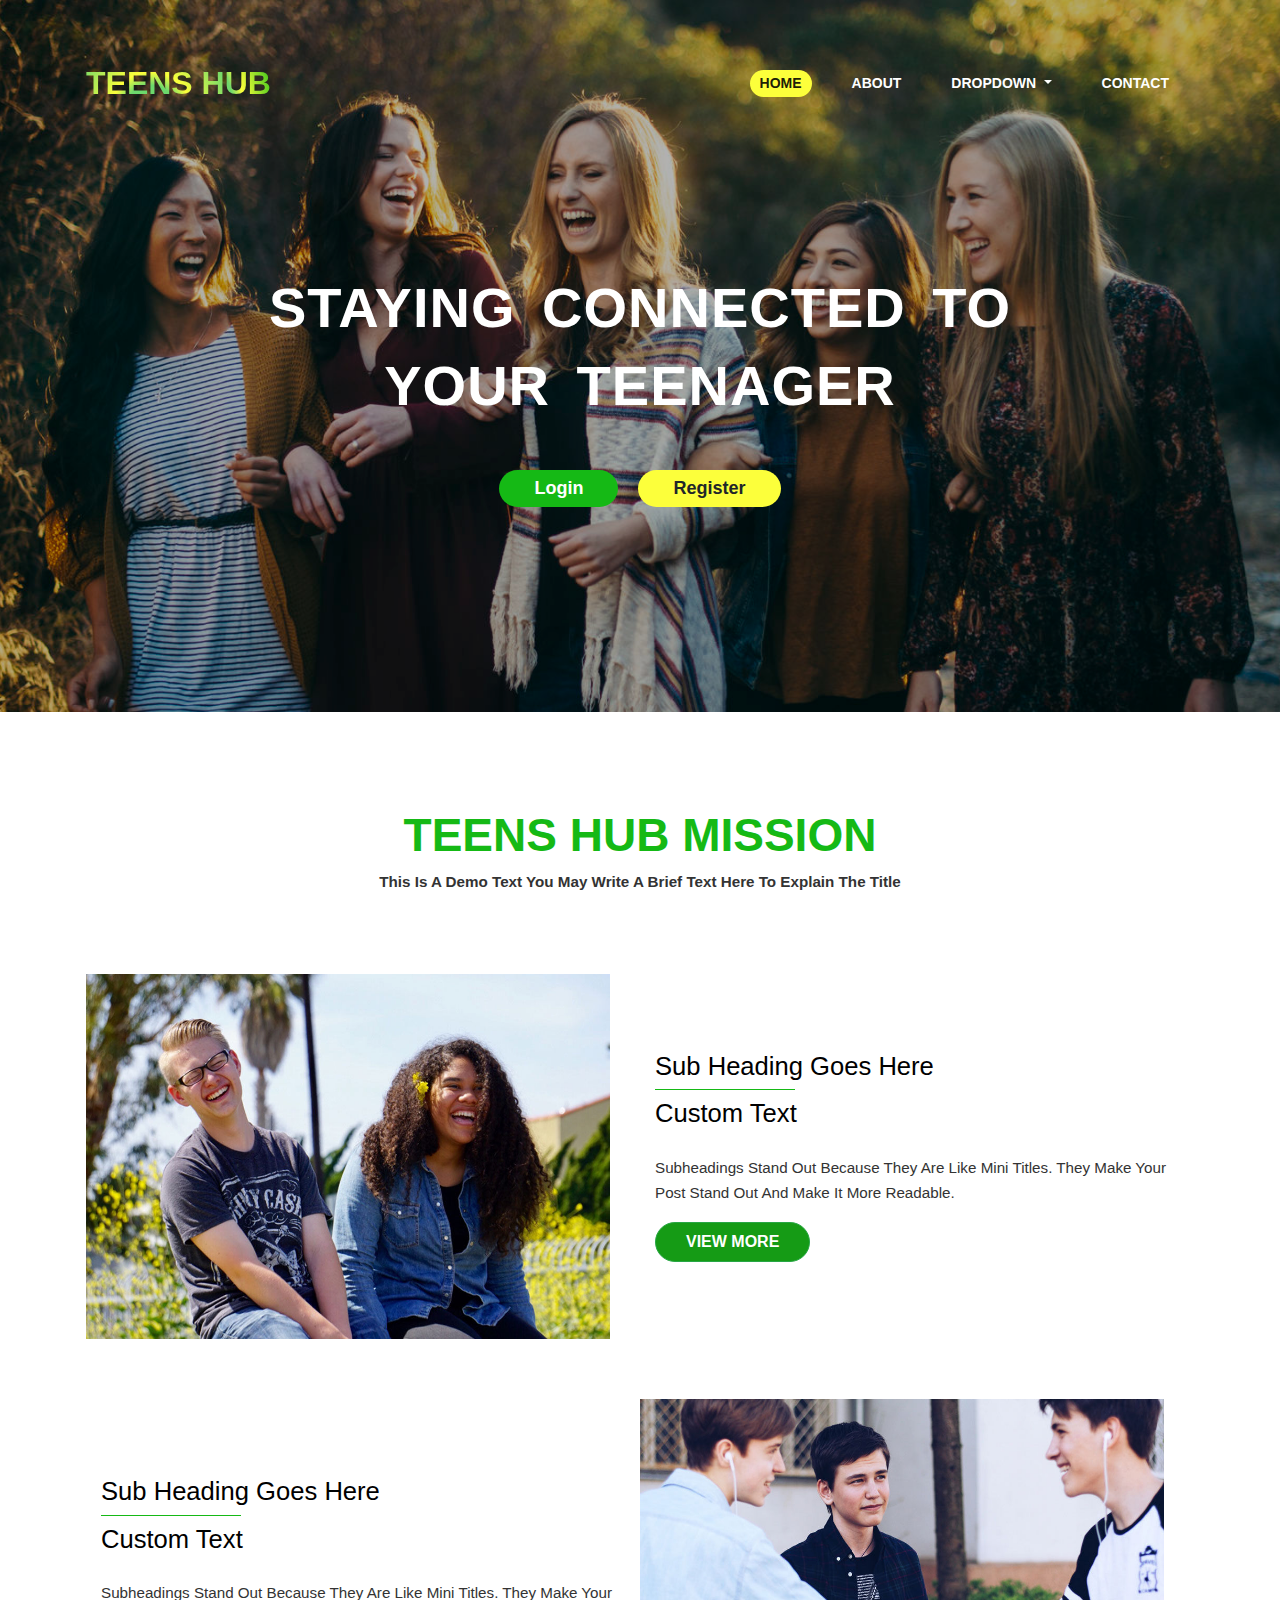
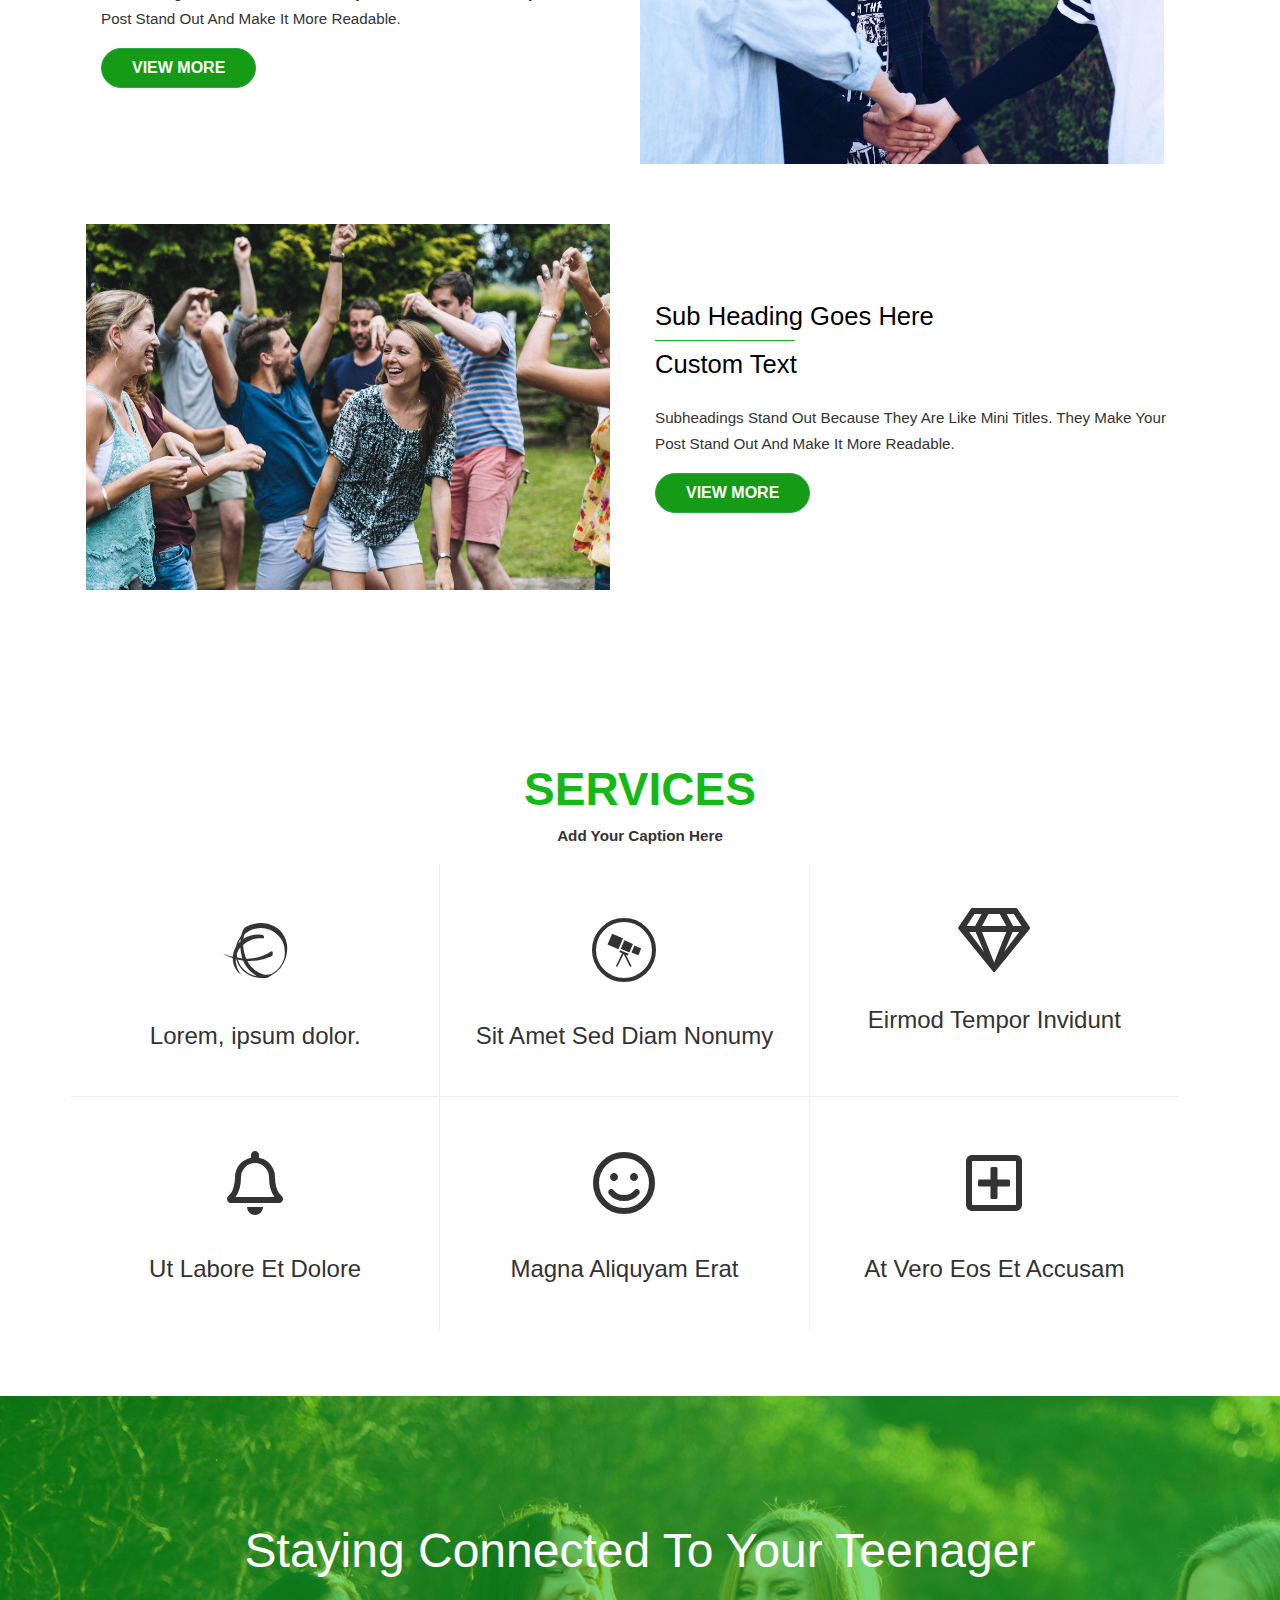
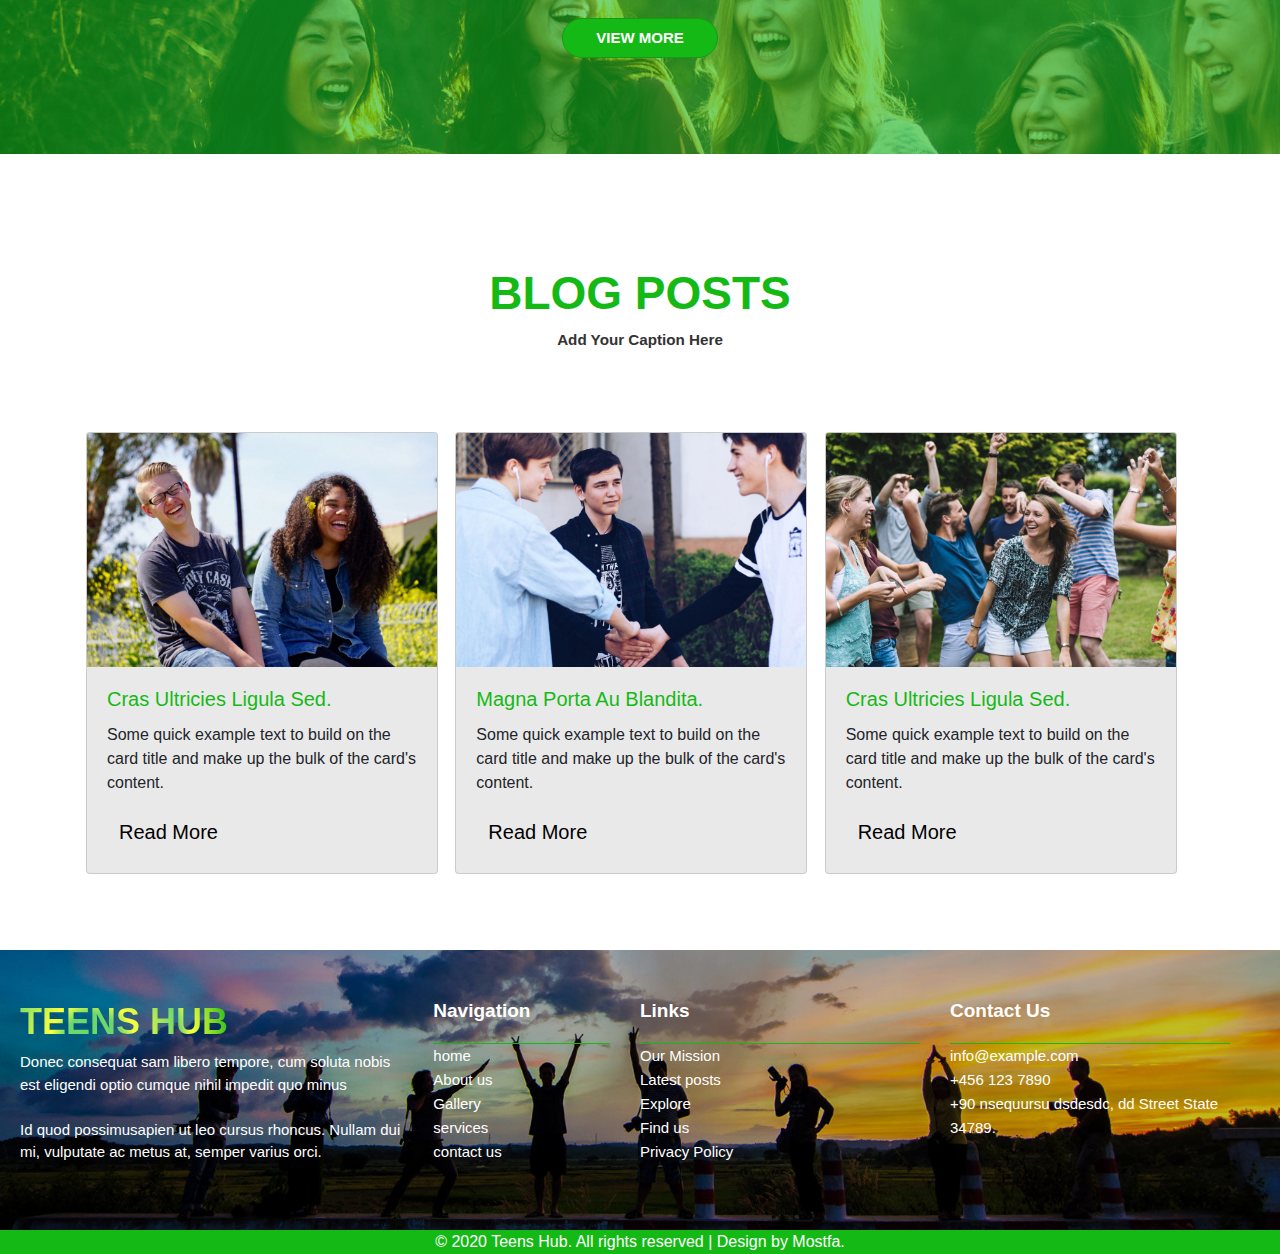
<file: index.html>
<!DOCTYPE html>
<html lang="en">

<head>
  <meta charset="utf-8" />
  <meta name="viewport" content="width=device-width, initial-scale=1, shrink-to-fit=no" />
  <link rel="stylesheet" href="css/all.css" />
  <link rel="stylesheet" href="css/all.min.css" />
  <link rel="stylesheet" href="css/bootstrap.min.css" />
  <link rel="stylesheet" href="css/style.css" />

  <title>Home</title>
</head>

<body>
  <header class="screen">
    <section class="banner d-flex flex-column justify-content-center align-items-center">
      <header>

       
        <nav class="navbar navbar-expand-lg navbar-light ">
          <div class="container">
              <a class="navbar-brand" href="index.html">
                  TEENS HUB
              </a>
              <button class="navbar-toggler" type="button" data-toggle="collapse"
                  data-target="#navbarSupportedContent" aria-controls="navbarSupportedContent"
                  aria-expanded="false" aria-label="Toggle navigation">
                  <span class="navbar-toggler-icon"></span>
              </button>

              <div class="collapse navbar-collapse" id="navbarSupportedContent">
                  <ul class="navbar-nav ml-auto">
                      <li class="nav-item  ">
                          <a class="nav-link active" href="index.html">Home <span class="sr-only">(current)</span></a>
                      </li>
                      <li class="nav-item ">
                          <a class="nav-link" href="About.html">ABOUT</a>
                      </li>
                      <li class="nav-item dropdown ">
                          <a class="nav-link dropdown-toggle" href="#" id="navbarDropdown" role="button"
                              data-toggle="dropdown" aria-haspopup="true" aria-expanded="false">
                              Dropdown
                          </a>
                          <div class="dropdown-menu" aria-labelledby="navbarDropdown">
                              <a class="dropdown-item" href="Gallery.html">Gallery</a>
                              <a class="dropdown-item" href="index.html">Team</a>
                              <div class="dropdown-divider"></div>
                              <a class="dropdown-item" href="#">Explore</a>
                          </div>
                      </li>
                      <li class="nav-item ">
                          <a class="nav-link " href="Contact.html" tabindex="-1">Contact</a>
                      </li>
                  </ul>

              </div>

          </div>
      </nav>
      </header>
      <main>
        <div class="sub_hero">
          <div class="wrapper">
            <div class="content">
              <h3 class="text-center ">
                STAYING CONNECTED TO YOUR TEENAGER
              </h3>
              <div class="btn d-flex justify-content-center">
                <button type="button" class="btn btn-success"
                  onclick="document.getElementById('id02').style.display='block'">Login</button>
                <div id="id01" class="modal">
                  <span onclick="document.getElementById('id01').style.display='none'" class="close"
                    title="Close Modal">X</span>
                  <form class="modal-content" action="/action_page.php">
                    <div class="container">
                      <h1>Register
                      </h1>
                      <hr>
                      <label for="name">
                        <p>Username</p>
                      </label>
                      <input type="text" placeholder="Enter Email" name="email" required>
                      <label for="email">
                        <p>Email</p>
                      </label>
                      <input type="text" placeholder="Enter Email" name="email" required>

                      <label for="psw">
                        <p>Password</p>
                      </label>
                      <input type="password" placeholder="Enter Password" name="psw" required>

                      <label for="psw-repeat">
                        <p>Confirm Password</p>
                      </label>
                      <input type="password" placeholder="Repeat Password" name="psw-repeat" required>

                      <label>
                        <input type="checkbox" checked="checked" name="remember" style="margin-bottom:15px">
                        I Accept to the Terms & Conditions
                      </label>

                      <div class="clearfix">
                        <button type="submit" class="signup">Login</button>


                      </div>
                    </div>
                  </form>
                </div>
                <div id="id02" class="modal">
                  <span onclick="document.getElementById('id02').style.display='none'" class="close"
                    title="Close Modal">X</span>
                  <form class="modal-content" action="/action_page.php">
                    <div class="container">
                      <h1>Login
                      </h1>
                      <hr>
                      <label for="name">
                        <p>Username</p>
                      </label>
                      <input type="text" placeholder="Enter Email" name="email" required>

                      <label for="psw">
                        <p>Password</p>
                      </label>
                      <input type="password" placeholder=" Password" name="psw-repeat" required>
                      <label>
                        <input type="checkbox" checked="checked" name="remember" style="margin-bottom:15px">
                        Remember me ? </label>


                      <div class="clearfix">
                        <button type="submit" class="signup">Login</button>


                      </div>
                    </div>
                  </form>
                </div>
                <button type="button" class="btn btn-warning"
                  onclick="document.getElementById('id01').style.display='block'">Register</button>
              </div>
            </div>

          </div>
        </div>
    </section>
  </header>
  <!-- end section 1  -->
  <section class="part2">
    <div class="container">
      <div class="text_part2 text-center">
        <h5>
          <span>
            TEENS HUB MISSION

          </span>
        </h5>
        <p>
          This Is A Demo Text You May Write A Brief Text Here To Explain The Title

        </p>
      </div>
      <div class="content-part2">
        <div class="row">
          <div class="col-6">
            <img src="imges/g1.jpg" alt="" class="h-100 w-100">

          </div>
          <div class="col-6 text-g1">
            <h5> Sub Heading Goes Here
              <span class="line"></span>

              Custom Text


            </h5>

            <p>Subheadings stand out because they are like mini titles. They make your post stand out and make it more
              readable.

            </p>
            <button type="button" class="btn btn-success">view more</button>

          </div>
        </div>
      </div>
      <div class="space"></div>
      <div class="content-part2">
        <div class="row">
          <div class="col-6 text-g1">
            <h5> Sub Heading Goes Here
              <span class="line"></span>

              Custom Text


            </h5>

            <p>Subheadings stand out because they are like mini titles. They make your post stand out and make it more
              readable.

            </p>
            <button type="button" class="btn btn-success">view more</button>

          </div>
          <div class="col-6">
            <img src="imges/g2.jpg" alt="" class="h-100 w-100">

          </div>
        </div>
      </div>
      <div class="space"></div>

      <div class="content-part2">
        <div class="row">
          <div class="col-6">
            <img src="imges/g3.jpg" alt="" class="h-100 w-100">

          </div>
          <div class="col-6 text-g1">
            <h5> Sub Heading Goes Here
              <span class="line"></span>

              Custom Text


            </h5>

            <p>Subheadings stand out because they are like mini titles. They make your post stand out and make it more
              readable.

            </p>
            <button type="button" class="btn btn-success">view more</button>

          </div>
        </div>
      </div>
      <div class="space"></div>

    </div>

  </section>
  <!-- end section 2  -->
  <section class="services">
    <div class="container">
      <div class="text-services text-center">
        <h5>
          <span>
            SERVICES

          </span>
        </h5>
        <p>
          Add Your Caption Here

        </p>
      </div>

      <div class="row">
        <div class="col-4 icons">
          <span class="fab fa-ravelry p-sm-4 p-2 "></span>

          <h4 class="my-3">
            Lorem, ipsum dolor.
          </h4>
        </div>
        <div class="col-4  icons">
          <span class="fab fa-wpexplorer p-sm-4 p-2 "></span>

          <h4 class="my-3">
            Sit Amet Sed Diam Nonumy

          </h4>
        </div>
        <div class="col-4  icons">
          <i class="far fa-gem"></i>

          <h4 class="my-3">
            Eirmod Tempor Invidunt

          </h4>
        </div>
        <div class="col-4  icons">
          <span class="far fa-bell p-sm-4 p-2 "></span>

          <h4 class="my-3">
            Ut Labore Et Dolore
          </h4>
        </div>
        <div class="col-4  icons">
          <i class="far fa-smile p-sm-4 p-2 "></i>

          <h4 class="my-3">
            Magna Aliquyam Erat

          </h4>
        </div>
        <div class="col-4  icons">
          <span class="far fa-plus-square  p-sm-4 p-2"></span>

          <h4 class="my-3">
            At Vero Eos Et Accusam

          </h4>
        </div>
      </div>
    </div>


  </section>
  <!-- end  -->
  <section class="contact">
    <div class="screen">
      <div class="slide-banner ">
        <div class="container text-center">
          <h2>

            Staying Connected To Your Teenager

          </h2>
          <button type="button" class="btn btn-success">view more</button>

        </div>
      </div>
    </div>

  </section>
  <!--contact -->
  <section class="blog mt-5 pt-5 ">
    <div class="container">
      <div class="text-blog text-center">
        <h5>
          <span>

            BLOG POSTS


          </span>
        </h5>
        <p>
          Add Your Caption Here
        </p>
      </div>
      <div class="row">
        <div class="col-md-4 col-sm-6">
          <div class="card" style="width: 22rem;">
            <img src="imges/g1.jpg" class="card-img-top" alt="...">
            <div class="card-body">
              <h5 class="card-title"><a href="#"> Cras Ultricies Ligula Sed.</a></h5>
              <p class="card-text">Some quick example text to build on the card title and make up the bulk of the card's
                content.</p>
              <a href="#" class="btn btn-primary">read more</a>
            </div>
          </div>
        </div>
        <div class="col-md-4  col-sm-6 ">
          <div class="card" style="width: 22rem;">
            <img src="imges/g2.jpg" class="card-img-top" alt="...">
            <div class="card-body">
              <h5 class="card-title"><a href="#"> Magna Porta Au Blandita.</a></h5>
              <p class="card-text">Some quick example text to build on the card title and make up the bulk of the card's
                content.</p>
              <a href="#" class="btn btn-primary">read more</a>
            </div>
          </div>
        </div>
        <div class="col-md-4  col-sm-6">
          <div class="card" style="width: 22rem;">
            <img src="imges/g3.jpg" class="card-img-top" alt="...">
            <div class="card-body">
              <h5 class="card-title"><a href="#"> Cras Ultricies Ligula Sed.</a></h5>
              <p class="card-text">Some quick example text to build on the card title and make up the bulk of the card's
                content.</p>
              <a href="#" class="btn btn-primary"> read more</a>
            </div>
          </div>
        </div>
      </div>
    </div>
    </div>


  </section>
  <!-- end card -->
  </main>
  <footer>
    <div class="end">
      <div class="row">
        <div class="col-4">

          <h4>
            <a href="#"> TEENS HUB</a>
          </h4>
          <p>
            Donec consequat sam libero tempore, cum soluta nobis est eligendi optio cumque nihil impedit quo minus

            <br> <br>
            Id quod possimusapien ut leo cursus rhoncus. Nullam dui mi, vulputate ac metus at, semper varius orci.


          </p>
        </div>
        <div class="col-2">
          <h6> Navigation</h6>
          <ul>
            <li>
              <a href="#"> home</a>
            </li>
            <li> <a href="#"> About us</a></li>
            <li> <a href="#"> Gallery</a></li>
            <li> <a href="#"> services</a></li>
            <li> <a href="#"> contact us</a></li>
          </ul>
        </div>
        <div class="col-3">
          <h6> Links</h6>
          <ul>
            <li>
              <a href="#"> Our Mission</a>
            </li>
            <li> <a href="#"> Latest posts</a></li>
            <li> <a href="#"> Explore</a></li>
            <li> <a href="#"> Find us</a></li>
            <li> <a href="#"> Privacy Policy</a></li>
          </ul>
        </div>
        <div class="col-3">

          <h6> Contact Us</h6>
          <ul>
            <li>
              <a href="#"> info@example.com</a>
            </li>
            <li> <a href="#"> +456 123 7890</a></li>
            <li> <a href="#"> +90 nsequursu dsdesdc,
                dd Street State 34789.</a></li>


          </ul>
        </div>
      </div>
    </div>
    <!-- class end  -->
  </footer>
  <!-- end footer -->
  <div class="copyright text-center">
    <a href="https://www.facebook.com"> © 2020 Teens Hub. All rights reserved | Design by Mostfa.</a>
  </div>
  <!-- end copyright -->

  <script src="js/jquery-3.5.1.min.js"></script>
  <script src="js/popper.min.js"></script>
  <script src="js/bootstrap.min.js"></script>

  <script src="js/main.js"></script>
</body>

</html>
</file>
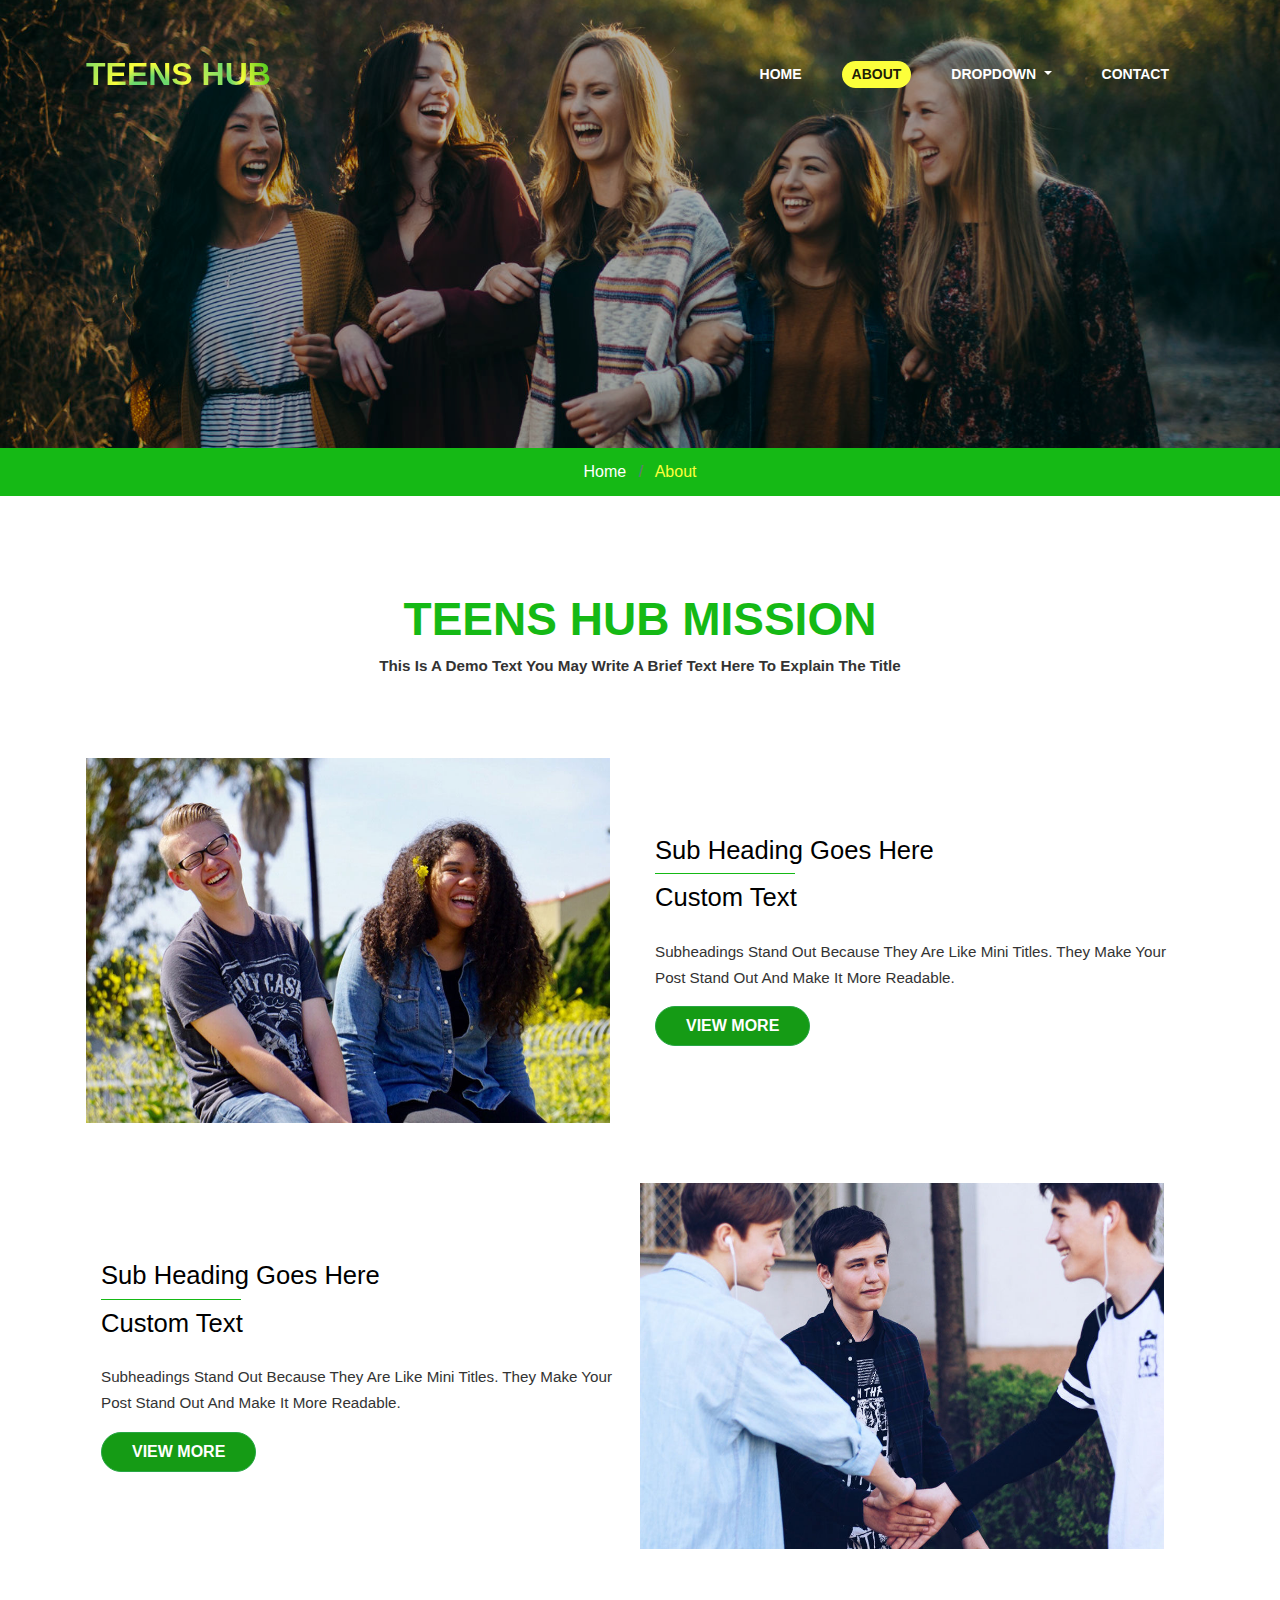
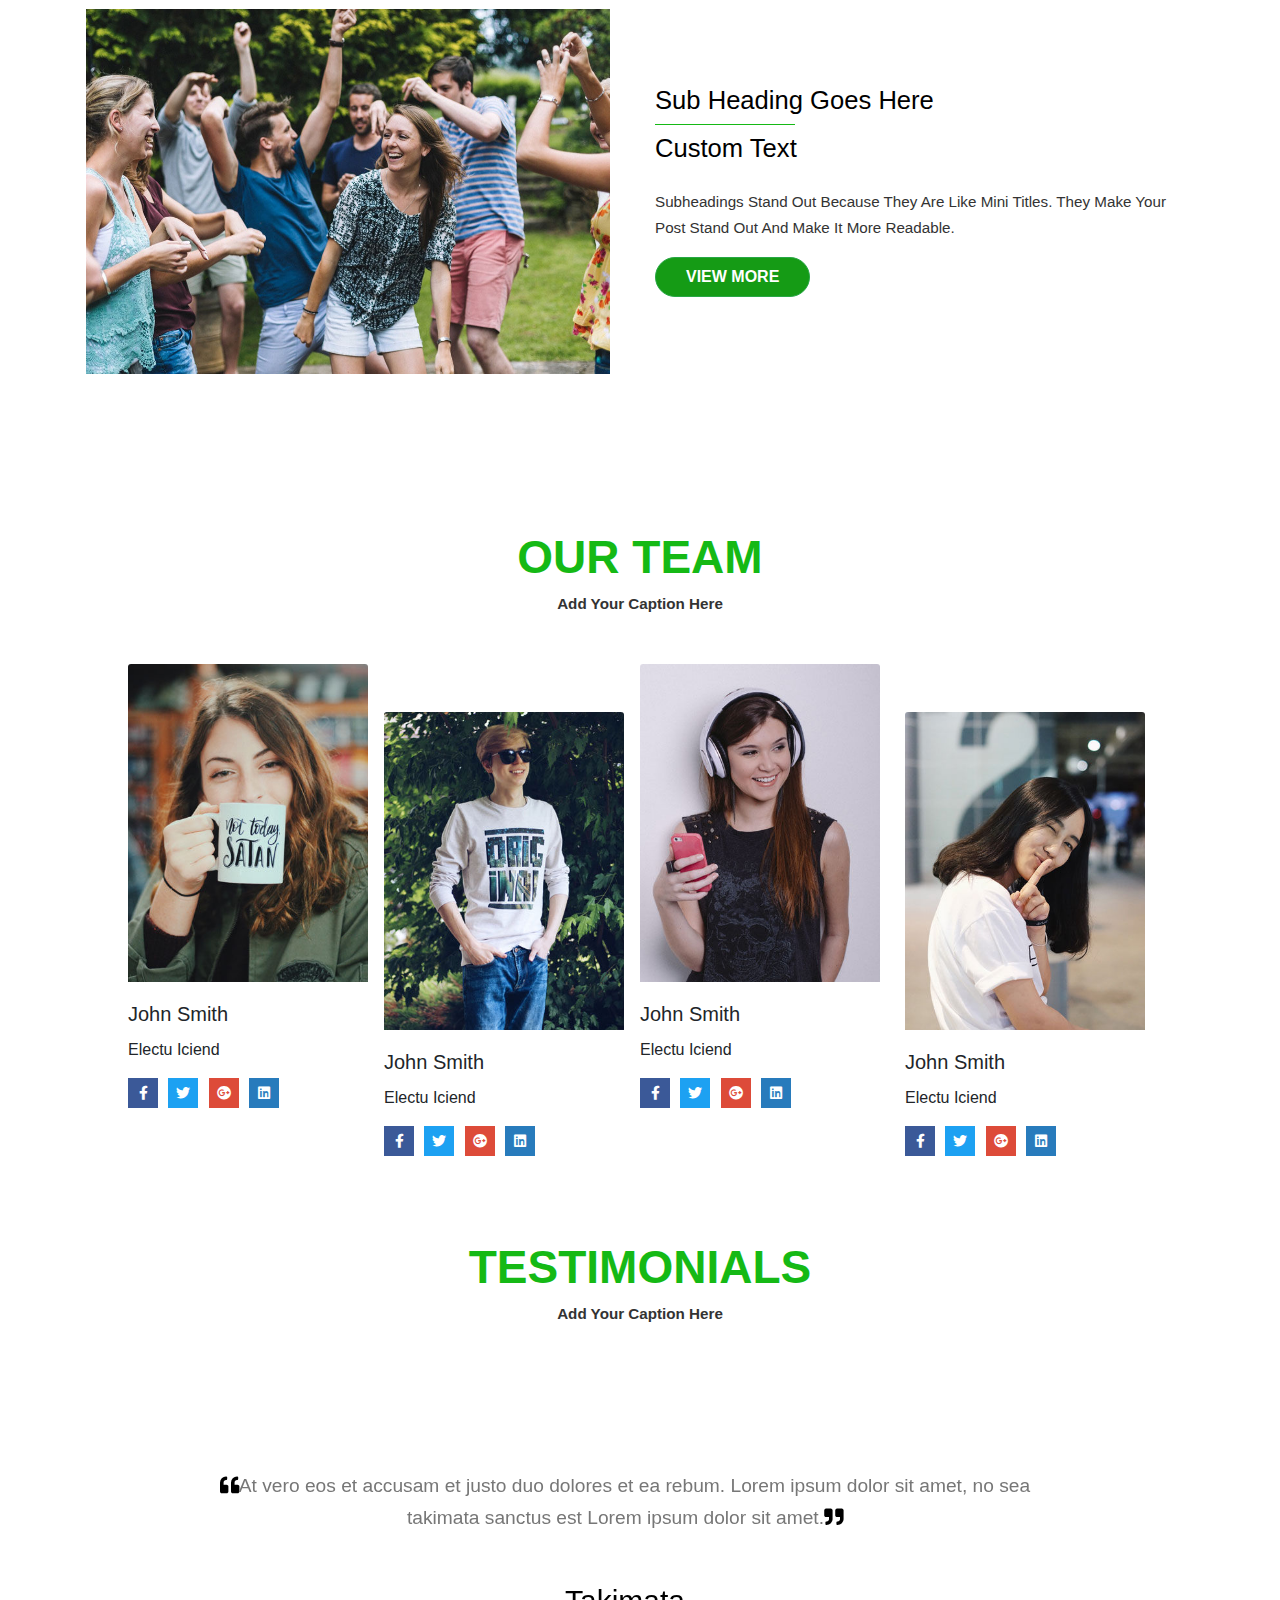
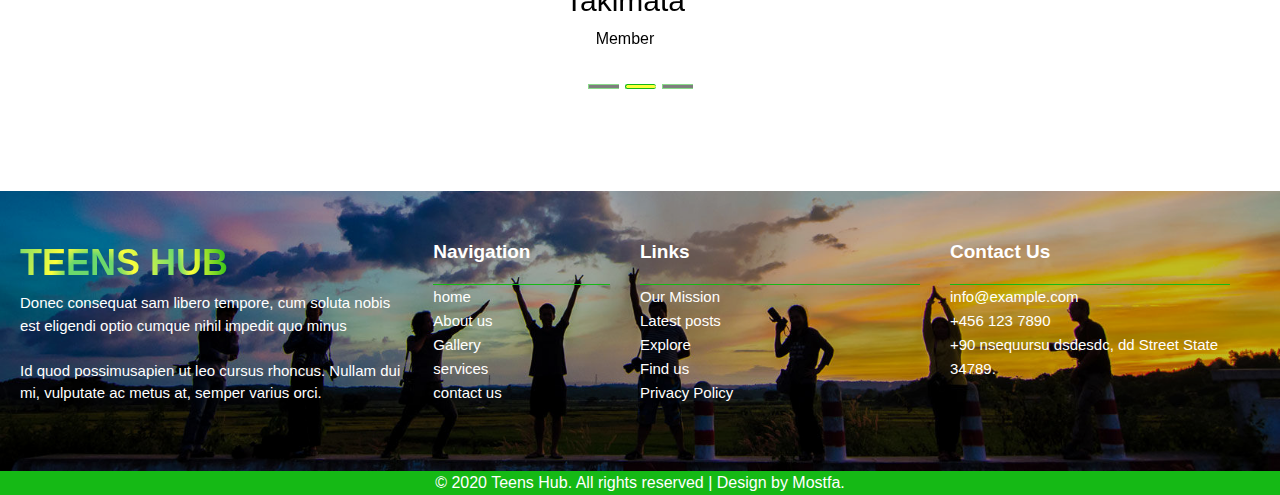
<file: About.html>
<!DOCTYPE html>
<html lang="en">

<head>
    <meta charset="utf-8" />
    <meta name="viewport" content="width=device-width, initial-scale=1, shrink-to-fit=no" />
    <link rel="stylesheet" href="css/all.css" />
    <link rel="stylesheet" href="css/all.min.css" />
    <link rel="stylesheet" href="css/bootstrap.min.css" />
    <link rel="stylesheet" href="css/style.css" />

    <title>About</title>
</head>

<body>
    <header class="screen">
        <section class="banner d-flex flex-column justify-content-center align-items-center">


            <nav class="navbar navbar-expand-lg navbar-light ">
                <div class="container">
                    <a class="navbar-brand" href="/index.html" target="_blank">
                        TEENS HUB
                    </a>
                    <button class="navbar-toggler" type="button" data-toggle="collapse"
                        data-target="#navbarSupportedContent" aria-controls="navbarSupportedContent"
                        aria-expanded="false" aria-label="Toggle navigation">
                        <span class="navbar-toggler-icon"></span>
                    </button>

                    <div class="collapse navbar-collapse" id="navbarSupportedContent">
                        <ul class="navbar-nav ml-auto">
                            <li class="nav-item ">
                                <a class="nav-link" href="index.html">Home <span class="sr-only">(current)</span></a>
                            </li>
                            <li class="nav-item active">
                                <a class="nav-link" href="About.html">About</a>
                            </li>
                            <li class="nav-item dropdown">
                                <a class="nav-link dropdown-toggle" href="#" id="navbarDropdown" role="button"
                                    data-toggle="dropdown" aria-haspopup="true" aria-expanded="false">
                                    Dropdown
                                </a>
                                <div class="dropdown-menu" aria-labelledby="navbarDropdown">
                                    <a class="dropdown-item" href="Gallery.html">Gallery</a>
                                    <a class="dropdown-item" href="index.html">Team</a>
                                    <div class="dropdown-divider"></div>
                                    <a class="dropdown-item" href="#">Explore</a>
                                </div>
                            </li>
                            <li class="nav-item">
                                <a class="nav-link " href="Contact.html" tabindex="-1">Contact</a>
                            </li>
                        </ul>

                    </div>

                </div>
            </nav>

            <div class="sub_hero">
                <div class="wrapper">
                    <div class="content">

                    </div>

                </div>
            </div>
            <div class="address text-center">
                <a href="index.html"> Home </a><span>

                </span>
                <span class="about">
                    <a href="About.html"> About</a>
                </span>

            </div>
        </section>
    </header>
    <!-- end header  -->
    <main>
        <section class="part2">
            <div class="container">
                <div class="text_part2 text-center">
                    <h5>
                        <span>
                            TEENS HUB MISSION

                        </span>
                    </h5>
                    <p>
                        This Is A Demo Text You May Write A Brief Text Here To Explain The Title

                    </p>
                </div>
                <div class="content-part2">
                    <div class="row">
                        <div class="col-6">
                            <img src="imges/g1.jpg" alt="" class="h-100 w-100">

                        </div>
                        <div class="col-6 text-g1">
                            <h5> Sub Heading Goes Here
                                <span class="line"></span>

                                Custom Text


                            </h5>

                            <p>Subheadings stand out because they are like mini titles. They make your post stand out
                                and make it more
                                readable.

                            </p>
                            <button type="button" class="btn btn-success">view more</button>

                        </div>
                    </div>
                </div>
                <div class="space"></div>
                <div class="content-part2">
                    <div class="row">
                        <div class="col-6 text-g1">
                            <h5> Sub Heading Goes Here
                                <span class="line"></span>

                                Custom Text


                            </h5>

                            <p>Subheadings stand out because they are like mini titles. They make your post stand out
                                and make it more
                                readable.

                            </p>
                            <button type="button" class="btn btn-success">view more</button>

                        </div>
                        <div class="col-6">
                            <img src="imges/g2.jpg" alt="" class="h-100 w-100">

                        </div>
                    </div>
                </div>
                <div class="space"></div>

                <div class="content-part2">
                    <div class="row">
                        <div class="col-6">
                            <img src="imges/g3.jpg" alt="" class="h-100 w-100">

                        </div>
                        <div class="col-6 text-g1">
                            <h5> Sub Heading Goes Here
                                <span class="line"></span>

                                Custom Text


                            </h5>

                            <p>Subheadings stand out because they are like mini titles. They make your post stand out
                                and make it more
                                readable.

                            </p>
                            <button type="button" class="btn btn-success">view more</button>

                        </div>
                    </div>
                </div>
                <div class="space"></div>

            </div>

        </section>
        <!-- end part 2  -->
        <div class="our-team">
            <div class="text-team text-center mb-5">
                <h5>
                    <span>
                        OUR TEAM

                    </span>
                </h5>
                <p>
                    Add Your Caption Here
                </p>
            </div>
            <div class="wrapper">
                <div class="row ">

                    <div class="col-md-3 col-sm-6 pr-5">
                        <div class="card" style="width: 15rem;">
                            <img src="imges/t1.jpg" class="card-img-top img-fluid" alt="...">
                            <div class="card-body">
                                <h5 class="card-title">John Smith </h5>
                                <p class="card-text">Electu Iciend</p>

                                <ul class="social-iconsv2 w3layouts_hubinfo ">
                                    <li>
                                        <a href="#">
                                            <span class="fab fa-facebook-f"></span>
                                        </a>
                                    </li>
                                    <li>
                                        <a href="#">
                                            <span class="fab fa-twitter"></span>
                                        </a>
                                    </li>
                                    <li>
                                        <a href="#">
                                            <span class="fab fa-google-plus"></span>
                                        </a>
                                    </li>
                                    <li>
                                        <a href="#">
                                            <span class="fab fa-linkedin"></span>
                                        </a>
                                    </li>
                                </ul>

                            </div>
                        </div>
                    </div>
                    <div class=" col-md-3 col-sm-6 mt-5 ">
                        <div class="card" style="width: 15rem;">
                            <img src="imges/t2.jpg" class="card-img-top" alt="...">
                            <div class="card-body">
                                <h5 class="card-title">John Smith </h5>
                                <p class="card-text">Electu Iciend</p>

                                <ul class="social-iconsv2 w3layouts_hubinfo ">
                                    <li>
                                        <a href="#">
                                            <span class="fab fa-facebook-f"></span>
                                        </a>
                                    </li>
                                    <li>
                                        <a href="#">
                                            <span class="fab fa-twitter"></span>
                                        </a>
                                    </li>
                                    <li>
                                        <a href="#">
                                            <span class="fab fa-google-plus"></span>
                                        </a>
                                    </li>
                                    <li>
                                        <a href="#">
                                            <span class="fab fa-linkedin"></span>
                                        </a>
                                    </li>
                                </ul>

                            </div>
                        </div>
                    </div>
                    <div class="col-md-3 col-sm-6 ">
                        <div class="card" style="width: 15rem;">
                            <img src="imges/t3.jpg" class="card-img-top" alt="...">
                            <div class="card-body">
                                <h5 class="card-title">John Smith </h5>
                                <p class="card-text">Electu Iciend</p>

                                <ul class="social-iconsv2 w3layouts_hubinfo ">
                                    <li>
                                        <a href="#">
                                            <span class="fab fa-facebook-f"></span>
                                        </a>
                                    </li>
                                    <li>
                                        <a href="#">
                                            <span class="fab fa-twitter"></span>
                                        </a>
                                    </li>
                                    <li>
                                        <a href="#">
                                            <span class="fab fa-google-plus"></span>
                                        </a>
                                    </li>
                                    <li>
                                        <a href="#">
                                            <span class="fab fa-linkedin"></span>
                                        </a>
                                    </li>
                                </ul>

                            </div>
                        </div>
                    </div>
                    <div class="col-md-3 col-sm-6 mt-5 pl-4">
                        <div class="card" style="width: 15rem;">
                            <img src="imges/t4.jpg" class="card-img-top " alt="...">
                            <div class="card-body">
                                <h5 class="card-title">John Smith </h5>
                                <p class="card-text">Electu Iciend</p>

                                <ul class="social-iconsv2 w3layouts_hubinfo ">
                                    <li>
                                        <a href="#">
                                            <span class="fab fa-facebook-f"></span>
                                        </a>
                                    </li>
                                    <li>
                                        <a href="#">
                                            <span class="fab fa-twitter"></span>
                                        </a>
                                    </li>
                                    <li>
                                        <a href="#">
                                            <span class="fab fa-google-plus"></span>
                                        </a>
                                    </li>
                                    <li>
                                        <a href="#">
                                            <span class="fab fa-linkedin"></span>
                                        </a>
                                    </li>
                                </ul>

                            </div>
                        </div>
                    </div>
                </div>

            </div>
        </div>
        <!-- end team -->
        <div class="testimonials mt-5">
            <div class="container">
                <div class="text-testimonials text-center mb-5">
                    <h5>
                        <span>
                            TESTIMONIALS


                        </span>
                    </h5>
                    <p>
                        Add Your Caption Here
                    </p>
                </div>
                <div id="testimonials" class="carousel slide py-lg-5" data-ride="carousel">
                    <ol class="carousel-indicators">
                        <li data-target="#carouselExampleIndicators" data-slide-to="0" class=""></li>
                        <li data-target="#carouselExampleIndicators" data-slide-to="1" class="active"></li>
                        <li data-target="#carouselExampleIndicators" data-slide-to="2" class=""></li>
                    </ol>
                    <div class="carousel-inner">
                        <div class="carousel-item">
                            <div class="row">
                                <div class="col-lg-12 testimonials_grid">
                                    <div class="testi-text text-center pt-5">
                                        <p><span class="fa fa-quote-left"></span>Lorem ipsum dolor sit or sit
                                            amet,consetetur sadipscing elitr, amet,sed
                                            diam
                                            nonumy eirmod tempor
                                            invidunt ut labore et dolore magna aliquyam erat<span
                                                class="fa fa-quote-right"></span>
                                        </p>
                                    </div>
                                    <div class="d-flex mt-md-5 mt-3 align-items-center justify-content-center">
                                        <div class="testi-desc text-center">
                                            <h5 class="mb-2">Aliquyam</h5>
                                            <p>Member</p>
                                        </div>
                                    </div>
                                </div>
                            </div>
                        </div>

                        <div class="carousel-item active">
                            <div class="row">
                                <div class="col-lg-12 testimonials_grid">
                                    <div class="testi-text text-center pt-5">
                                        <p> <span class="fa fa-quote-left"></span>At vero eos et accusam et
                                            justo duo dolores et ea rebum. Lorem ipsum dolor sit amet, no sea
                                            takimata
                                            sanctus est Lorem ipsum dolor sit amet.<span
                                                class="fa fa-quote-right"></span>
                                        </p>
                                    </div>
                                    <div class="d-flex mt-md-5 mt-3 align-items-center justify-content-center">
                                        <div class="testi-desc text-center">
                                            <h5 class="mb-2">Takimata</h5>
                                            <p>Member</p>
                                        </div>
                                    </div>
                                </div>
                            </div>
                        </div>
                        <div class="carousel-item">
                            <div class="row">
                                <div class="col-lg-12 testimonials_grid">
                                    <div class="testi-text text-center pt-5">
                                        <p><span class="fa fa-quote-left"></span>Stet clita kasd gubergren, no sea
                                            takimata sanctus est Lorem ipsum dolor sit amet. no sea takimata
                                            sanctus
                                            est
                                            Lorem ipsum dolor sit amet.<span class="fa fa-quote-right"></span>
                                        </p>
                                    </div>
                                    <div class="d-flex mt-md-5 mt-3 align-items-center justify-content-center">
                                        <div class="testi-desc text-center">
                                            <h5 class="mb-2">Sanctus</h5>
                                            <p>Member</p>
                                        </div>
                                    </div>
                                </div>
                            </div>
                        </div>
                    </div>
                </div>
            </div>
        </div>
    </main>
    <!-- end main  -->
    <footer>
        <div class="end">
            <div class="row">
                <div class="col-4">

                    <h4>
                        <a href="#"> TEENS HUB</a>
                    </h4>
                    <p>
                        Donec consequat sam libero tempore, cum soluta nobis est eligendi optio cumque nihil impedit quo
                        minus

                        <br> <br>
                        Id quod possimusapien ut leo cursus rhoncus. Nullam dui mi, vulputate ac metus at, semper varius
                        orci.


                    </p>
                </div>
                <div class="col-2">
                    <h6> Navigation</h6>
                    <ul>
                        <li>
                            <a href="#"> home</a>
                        </li>
                        <li> <a href="#"> About us</a></li>
                        <li> <a href="#"> Gallery</a></li>
                        <li> <a href="#"> services</a></li>
                        <li> <a href="#"> contact us</a></li>
                    </ul>
                </div>
                <div class="col-3">
                    <h6> Links</h6>
                    <ul>
                        <li>
                            <a href="#"> Our Mission</a>
                        </li>
                        <li> <a href="#"> Latest posts</a></li>
                        <li> <a href="#"> Explore</a></li>
                        <li> <a href="#"> Find us</a></li>
                        <li> <a href="#"> Privacy Policy</a></li>
                    </ul>
                </div>
                <div class="col-3">

                    <h6> Contact Us</h6>
                    <ul>
                        <li>
                            <a href="#"> info@example.com</a>
                        </li>
                        <li> <a href="#"> +456 123 7890</a></li>
                        <li> <a href="#"> +90 nsequursu dsdesdc,
                                dd Street State 34789.</a></li>


                    </ul>
                </div>
            </div>
        </div>
    </footer>
    <!-- end footer -->
    <div class="copyright text-center">
        <a href="https://www.facebook.com"> © 2020 Teens Hub. All rights reserved | Design by Mostfa.</a>
    </div>
    <!-- end copyright -->
    <script src="js/jquery-3.5.1.min.js"></script>
    <script src="js/popper.min.js"></script>
    <script src="js/bootstrap.min.js"></script>

    <script src="js/main.js"></script>
</body>

</html>
</file>
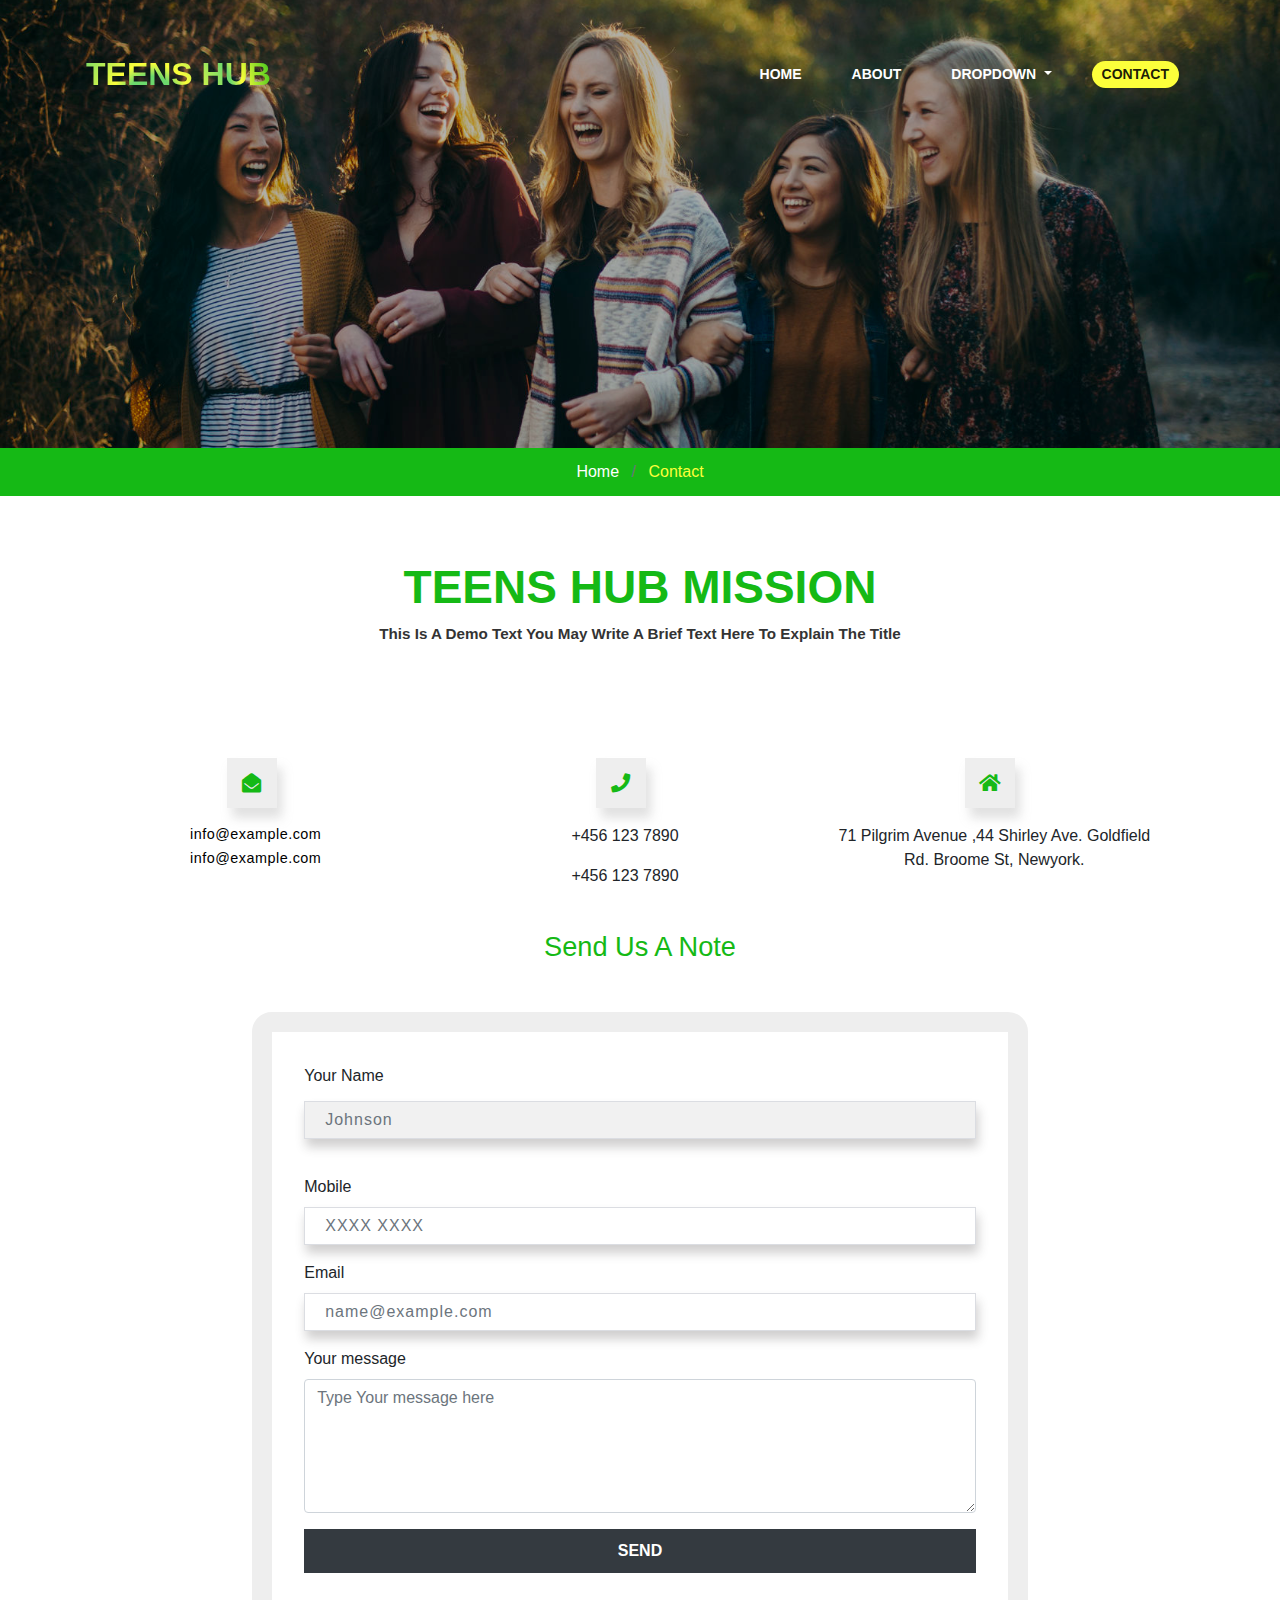
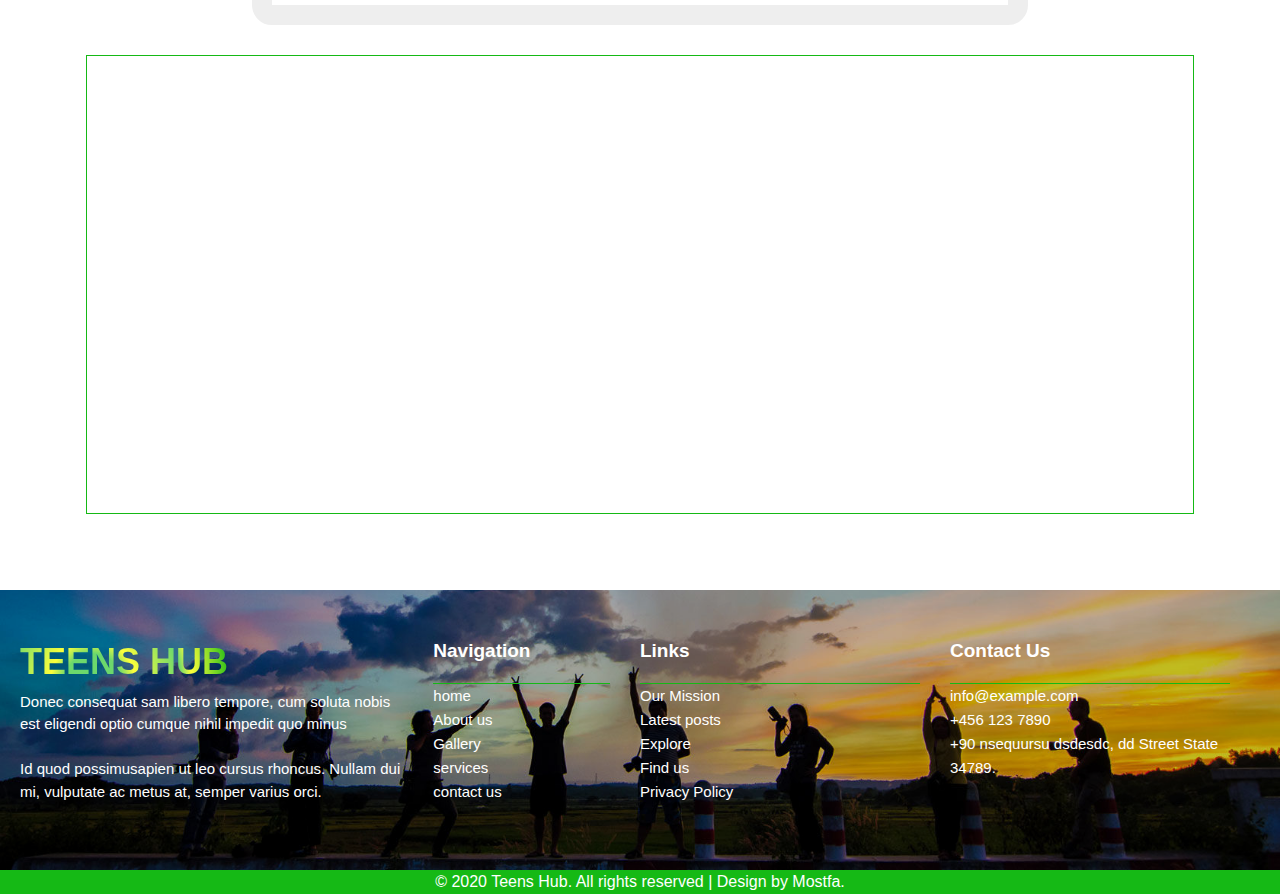
<file: Contact.html>
<!DOCTYPE html>
<html lang="en">

<head>
    <meta charset="utf-8" />
    <meta name="viewport" content="width=device-width, initial-scale=1, shrink-to-fit=no" />
    <link rel="stylesheet" href="css/all.css" />
    <link rel="stylesheet" href="css/all.min.css" />
    <link rel="stylesheet" href="css/bootstrap.min.css" />
    <link rel="stylesheet" href="css/style.css" />

    <title>Contact</title>
</head>

<body>
    <header class="screen">
        <section class="banner d-flex flex-column justify-content-center align-items-center">


          
            <nav class="navbar navbar-expand-lg navbar-light ">
                <div class="container">
                    <a class="navbar-brand" href="/index.html" target="_blank">
                        TEENS HUB
                    </a>
                    <button class="navbar-toggler" type="button" data-toggle="collapse"
                        data-target="#navbarSupportedContent" aria-controls="navbarSupportedContent"
                        aria-expanded="false" aria-label="Toggle navigation">
                        <span class="navbar-toggler-icon"></span>
                    </button>

                    <div class="collapse navbar-collapse" id="navbarSupportedContent">
                        <ul class="navbar-nav ml-auto">
                            <li class="nav-item ">
                                <a class="nav-link" href="index.html">Home <span class="sr-only">(current)</span></a>
                            </li>
                            <li class="nav-item ">
                                <a class="nav-link" href="About.html">About</a>
                            </li>
                            <li class="nav-item dropdown">
                                <a class="nav-link dropdown-toggle" href="#" id="navbarDropdown" role="button"
                                    data-toggle="dropdown" aria-haspopup="true" aria-expanded="false">
                                    Dropdown
                                </a>
                                <div class="dropdown-menu" aria-labelledby="navbarDropdown">
                                    <a class="dropdown-item" href="Gallery.html">Gallery</a>
                                    <a class="dropdown-item" href="index.html">Team</a>
                                    <div class="dropdown-divider"></div>
                                    <a class="dropdown-item" href="#">Explore</a>
                                </div>
                            </li>
                            <li class="nav-item active">
                                <a class="nav-link " href="Contact.html" tabindex="-1">Contact</a>
                            </li>
                        </ul>

                    </div>

                </div>
            </nav>
            <div class="sub_hero">
                <div class="wrapper">
                    <div class="content">

                    </div>

                </div>
            </div>
            <div class="address text-center">
                <a href="/index.html"> Home </a><span>

                </span>
                <span class="about">
                    <a href="Contact.html"> Contact</a>
                </span>

            </div>
        </section>
    </header>
    <main>
        <div class="contacte">
            <div class="container">
                <div class="text_contacte text-center mt-5">
                    <h5>
                        <span>
                            TEENS HUB MISSION

                        </span>
                    </h5>
                    <p class="mb-5 pb-5">
                        This Is A Demo Text You May Write A Brief Text Here To Explain The Title

                    </p>
                </div>
                <div class="icon-contact">
                    <div class="row">
                        <div class="col-md-4 col-6 text-center">
                            <span class="fa fa-envelope-open mr-2 my-3"> </span>
                            <a href="mailto:example@email.com" class="d-block">info@example.com</a>
                            <a href="mailto:example@email.com" class="mt-1">info@example.com</a>



                        </div>
                        <div class="col-md-4 col-6 text-center">
                            <span class="fa fa-phone mr-2 my-3"></span>

                            <p>+456 123 7890</p>
                            <p class="mt-1">+456 123 7890</p>


                        </div>
                        <div class="col-md-4 col-6 text-center">
                            <span class="fa fa-home mr-2 my-3 "></span>

                            <address>71 Pilgrim Avenue ,44 Shirley Ave. Goldfield Rd. Broome St, Newyork.</address>

                        </div>
                    </div>
                </div>
                <div class="note">
                    <h6 class="mb-5">
                        Send Us A Note
                    </h6>
                    <form class="text-form">
                        <div class="form-group">
                            <label for="exampleFormControlInput1">Your Name</label>
                            <input type="text" class="form-control" id="exampleFormControlInput1" placeholder="Johnson"
                                required>
                        </div>
                        <div class="form-group">
                            <label for="exampleFormControlInput1">Mobile</label>
                            <input type="number" class="form-control" id="exampleFormControlInput1"
                                placeholder="XXXX XXXX" required>
                        </div>
                        <div class="form-group">
                            <label for="exampleFormControlInput1">Email</label>
                            <input type="email" class="form-control" id="exampleFormControlInput1"
                                placeholder="name@example.com" required>
                        </div>
                        <div class="form-group">
                            <label for="exampleFormControlTextarea1">Your message</label>
                            <textarea class="form-control" id="exampleFormControlTextarea1" rows="5"
                                placeholder="Type Your message here" required></textarea>
                        </div>
                        <button type="submit "
                            class="bg-dark text-white w-100 font-weight-bold text-uppercase">SEND</button>
                    </form>
                </div>
                <div class="map">
                    <iframe
                        src="https://www.google.com/maps/embed?pb=!1m14!1m12!1m3!1d218120.4379665069!2d34.291242717382815!3d31.327731795439494!2m3!1f0!2f0!3f0!3m2!1i1024!2i768!4f13.1!5e0!3m2!1sar!2s!4v1600456476540!5m2!1sar!2s"
                        width="600" height="450" frameborder="0" style="border:0;" allowfullscreen=""
                        aria-hidden="false" tabindex="0"></iframe>
                </div>
            </div>
        </div>

    </main>
    <footer>
        <div class="end">
            <div class="row">
                <div class="col-4">

                    <h4>
                        <a href="#"> TEENS HUB</a>
                    </h4>
                    <p>
                        Donec consequat sam libero tempore, cum soluta nobis est eligendi optio cumque nihil impedit quo
                        minus

                        <br> <br>
                        Id quod possimusapien ut leo cursus rhoncus. Nullam dui mi, vulputate ac metus at, semper varius
                        orci.


                    </p>
                </div>
                <div class="col-2">
                    <h6> Navigation</h6>
                    <ul>
                        <li>
                            <a href="#"> home</a>
                        </li>
                        <li> <a href="#"> About us</a></li>
                        <li> <a href="#"> Gallery</a></li>
                        <li> <a href="#"> services</a></li>
                        <li> <a href="#"> contact us</a></li>
                    </ul>
                </div>
                <div class="col-3">
                    <h6> Links</h6>
                    <ul>
                        <li>
                            <a href="#"> Our Mission</a>
                        </li>
                        <li> <a href="#"> Latest posts</a></li>
                        <li> <a href="#"> Explore</a></li>
                        <li> <a href="#"> Find us</a></li>
                        <li> <a href="#"> Privacy Policy</a></li>
                    </ul>
                </div>
                <div class="col-3">

                    <h6> Contact Us</h6>
                    <ul>
                        <li>
                            <a href="#"> info@example.com</a>
                        </li>
                        <li> <a href="#"> +456 123 7890</a></li>
                        <li> <a href="#"> +90 nsequursu dsdesdc,
                                dd Street State 34789.</a></li>


                    </ul>
                </div>
            </div>
        </div>
    </footer>
    <!-- end footer -->
    <div class="copyright text-center">
        <a href="https://www.facebook.com"> © 2020 Teens Hub. All rights reserved | Design by Mostfa.</a>
    </div>
    <!-- end copyright -->
    <script src="js/jquery-3.5.1.min.js"></script>
    <script src="js/popper.min.js"></script>
    <script src="js/bootstrap.min.js"></script>

    <script src="js/main.js"></script>
</body>

</html>
</file>
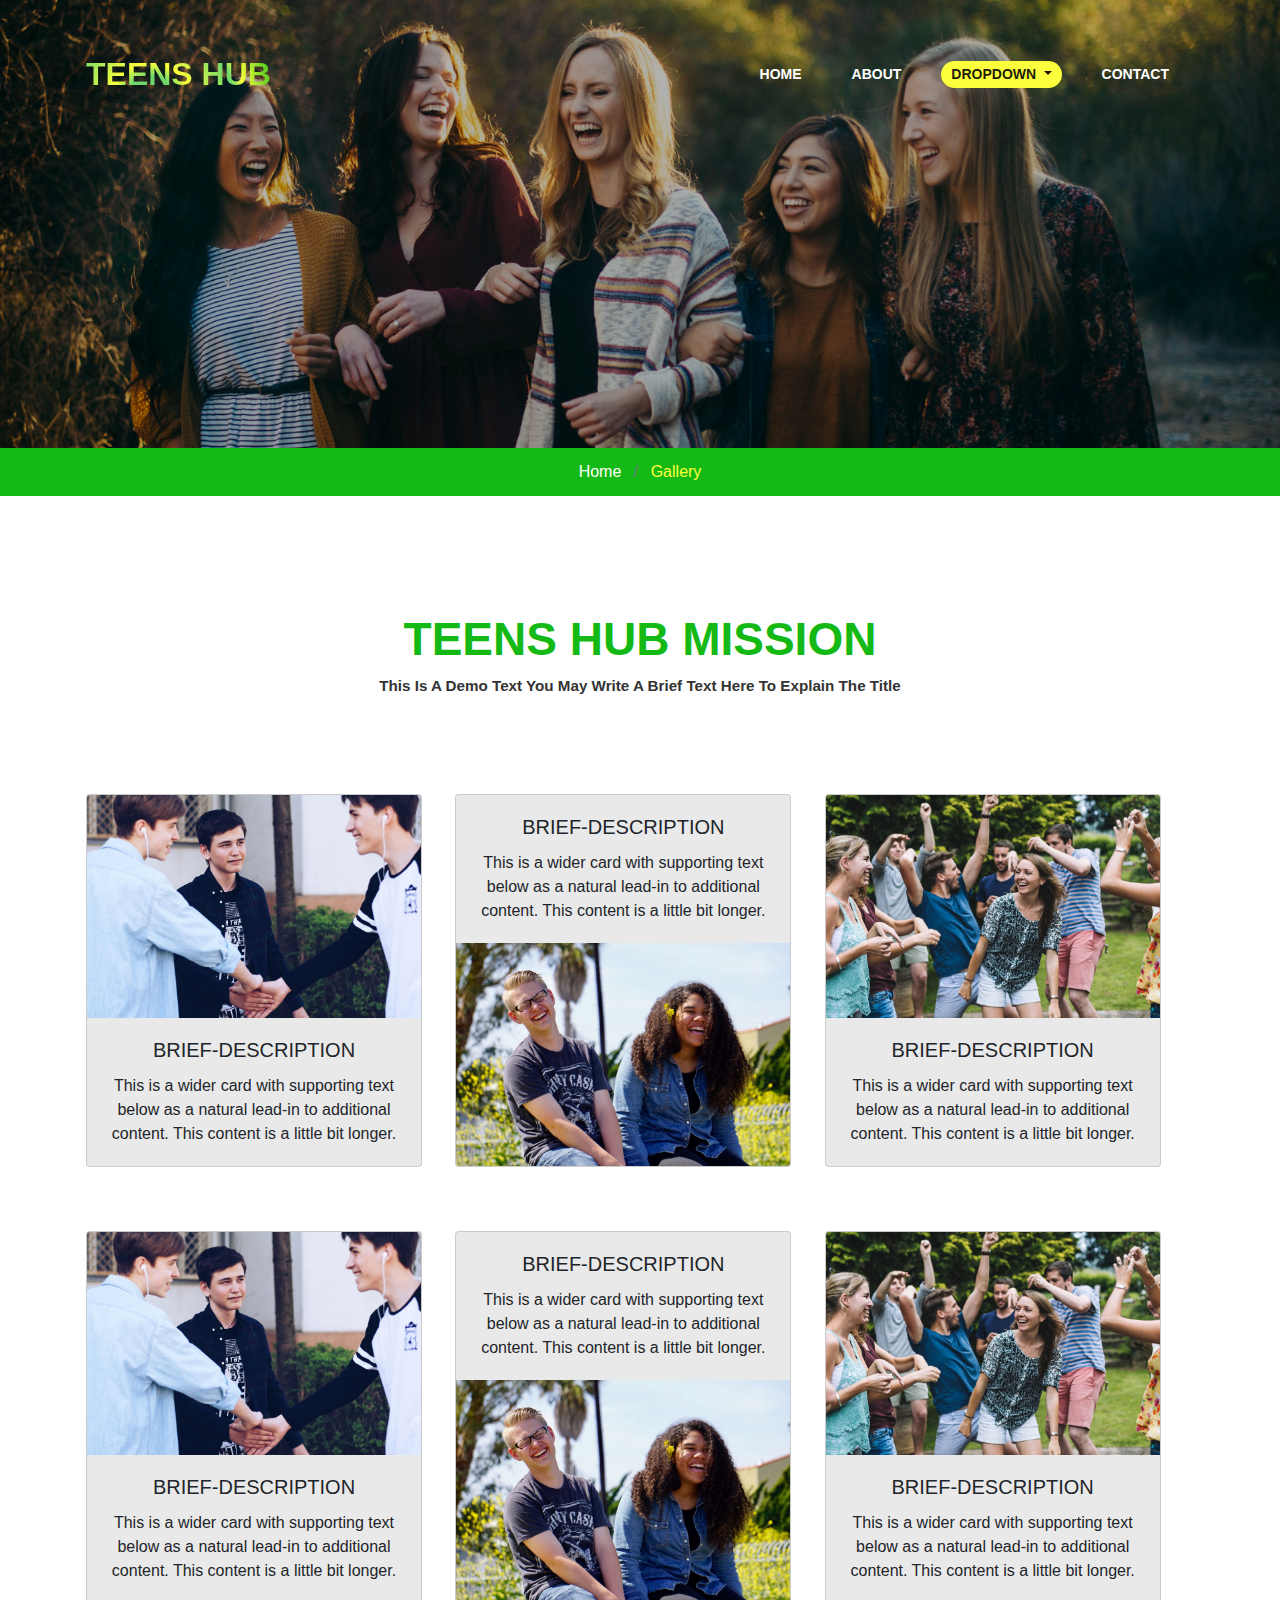
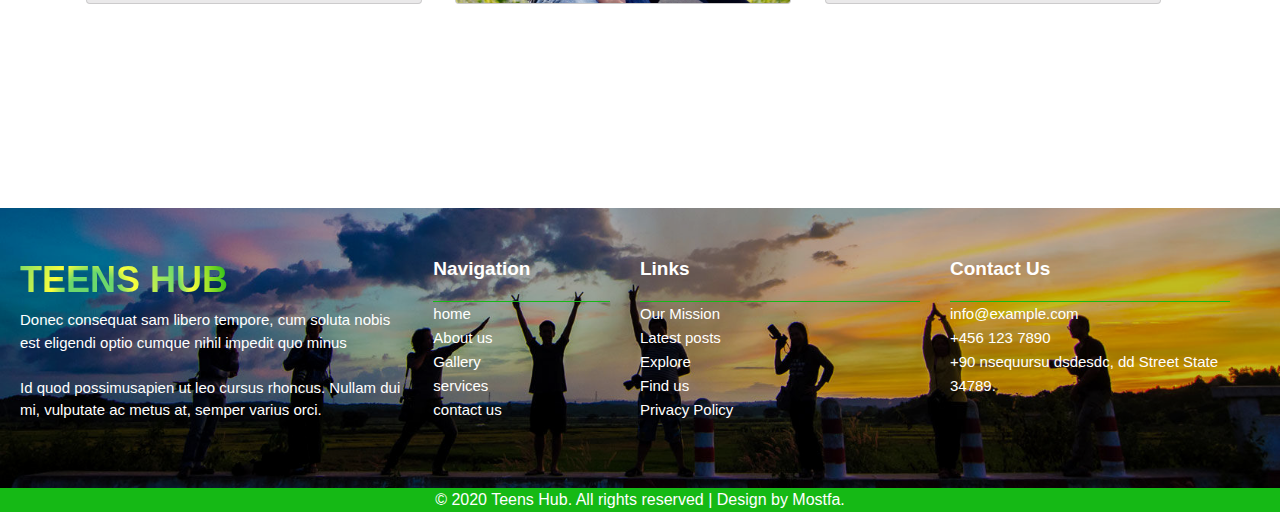
<file: Gallery.html>
<!DOCTYPE html>
<html lang="en">

<head>
    <meta charset="utf-8" />
    <meta name="viewport" content="width=device-width, initial-scale=1, shrink-to-fit=no" />
    <link rel="stylesheet" href="css/all.css" />
    <link rel="stylesheet" href="css/all.min.css" />
    <link rel="stylesheet" href="css/bootstrap.min.css" />
    <link rel="stylesheet" href="css/style.css" />

    <title>Gallery</title>
</head>

<body>
    <header class="screen">
        <section class="banner d-flex flex-column justify-content-center align-items-center">


            <nav class="navbar navbar-expand-lg navbar-light ">
                <div class="container">
                    <a class="navbar-brand" href="/index.html">
                        TEENS HUB
                    </a>
                    <button class="navbar-toggler" type="button" data-toggle="collapse"
                        data-target="#navbarSupportedContent" aria-controls="navbarSupportedContent"
                        aria-expanded="false" aria-label="Toggle navigation">
                        <span class="navbar-toggler-icon"></span>
                    </button>

                    <div class="collapse navbar-collapse" id="navbarSupportedContent">
                        <ul class="navbar-nav ml-auto">
                            <li class="nav-item ">
                                <a class="nav-link" href="index.html">Home <span class="sr-only">(current)</span></a>
                            </li>
                            <li class="nav-item ">
                                <a class="nav-link" href="About.html">ABOUT</a>
                            </li>
                            <li class="nav-item dropdown active ">
                                <a class="nav-link dropdown-toggle" href="#" id="navbarDropdown" role="button"
                                    data-toggle="dropdown" aria-haspopup="true" aria-expanded="false">
                                    Dropdown
                                </a>
                                <div class="dropdown-menu " aria-labelledby="navbarDropdown">
                                    <a class="dropdown-item " href="Gallery.html">Gallery</a>
                                    <a class="dropdown-item" href="index.html">Team</a>
                                    <div class="dropdown-divider"></div>
                                    <a class="dropdown-item" href="#">Explore</a>
                                </div>
                            </li>
                            <li class="nav-item ">
                                <a class="nav-link " href="Contact.html" tabindex="-1">Contact</a>
                            </li>
                        </ul>

                    </div>

                </div>
            </nav>

            <div class="sub_hero">
                <div class="wrapper">
                    <div class="content">

                    </div>

                </div>
            </div>
            <div class="address text-center">
                <a href="/index.html"> Home </a><span>

                </span>
                <span class="about">
                    <a href="Gallery.html"> Gallery</a>
                </span>

            </div>
        </section>
    </header>
    <!-- end header -->
    <main>

        <div class="gallery ">
            <div class="container">
                <div class="text_gallery text-center mt-5">
                    <h5>
                        <span>
                            TEENS HUB MISSION

                        </span>
                    </h5>
                    <p class="mb-5 pb-5">
                        This Is A Demo Text You May Write A Brief Text Here To Explain The Title

                    </p>
                </div>


                <div class="contant-gallery ">
                    <div class="row ">

                        <div class="col-lg-4  col-md-6 mb-5">
                            <div class="card mb-3" style="width: 21rem;">
                                <img src="imges/g2.jpg" class="card-img-top " alt="...">
                                <div class="card-body text-center">
                                    <h5 class="card-title">BRIEF-DESCRIPTION</h5>
                                    <p class="card-text">This is a wider card with supporting text below as a natural
                                        lead-in to additional content. This content is a little bit longer.</p>
                                </div>
                            </div>
                        </div>
                        <div class="col-lg-4  col-md-6">
                            <div class="card" style="width: 21rem;">
                                <div class="card-body text-center">
                                    <h5 class="card-title">BRIEF-DESCRIPTION</h5>
                                    <p class="card-text">This is a wider card with supporting text below as a natural
                                        lead-in to additional content. This content is a little bit longer.</p>
                                </div>
                                <img src="imges/g1.jpg" class="card-img-bottom" alt="...">
                            </div>
                        </div>
                        <div class="col-lg-4  col-md-6">
                            <div class="card " style="width: 21rem;">
                                <img src="imges/g3.jpg" class="card-img-top" alt="...">
                                <div class="card-body text-center">
                                    <h5 class="card-title">BRIEF-DESCRIPTION</h5>
                                    <p class="card-text">This is a wider card with supporting text below as a natural
                                        lead-in to additional content. This content is a little bit longer.</p>
                                </div>
                            </div>

                        </div>
                        <div class="col-lg-4  col-md-6">
                            <div class="card " style="width: 21rem;">
                                <img src="imges/g2.jpg" class="card-img-top" alt="...">
                                <div class="card-body text-center">
                                    <h5 class="card-title">BRIEF-DESCRIPTION</h5>
                                    <p class="card-text">This is a wider card with supporting text below as a natural
                                        lead-in to additional content. This content is a little bit longer.</p>
                                </div>
                            </div>
                        </div>
                        <div class="col-lg-4  col-md-6">
                            <div class="card" style="width: 21rem;">
                                <div class="card-body text-center">
                                    <h5 class="card-title">BRIEF-DESCRIPTION</h5>
                                    <p class="card-text">This is a wider card with supporting text below as a natural
                                        lead-in to additional content. This content is a little bit longer.</p>
                                </div>
                                <img src="imges/g1.jpg" class="card-img-bottom" alt="...">
                            </div>
                        </div>
                        <div class="col-lg-4  col-md-6">
                            <div class="card " style="width: 21rem;">
                                <img src="imges/g3.jpg" class="card-img-top" alt="...">
                                <div class="card-body text-center">
                                    <h5 class="card-title">BRIEF-DESCRIPTION</h5>
                                    <p class="card-text">This is a wider card with supporting text below as a natural
                                        lead-in to additional content. This content is a little bit longer.</p>
                                </div>
                            </div>

                        </div>

                    </div>
                </div>
            </div>

        </div>
    </main>
    <!-- main  -->
    <footer>
        <div class="end">
            <div class="row">
                <div class="col-4">

                    <h4>
                        <a href="#"> TEENS HUB</a>
                    </h4>
                    <p>
                        Donec consequat sam libero tempore, cum soluta nobis est eligendi optio cumque nihil impedit quo
                        minus

                        <br> <br>
                        Id quod possimusapien ut leo cursus rhoncus. Nullam dui mi, vulputate ac metus at, semper varius
                        orci.


                    </p>
                </div>
                <div class="col-2">
                    <h6> Navigation</h6>
                    <ul>
                        <li>
                            <a href="#"> home</a>
                        </li>
                        <li> <a href="#"> About us</a></li>
                        <li> <a href="#"> Gallery</a></li>
                        <li> <a href="#"> services</a></li>
                        <li> <a href="#"> contact us</a></li>
                    </ul>
                </div>
                <div class="col-3">
                    <h6> Links</h6>
                    <ul>
                        <li>
                            <a href="#"> Our Mission</a>
                        </li>
                        <li> <a href="#"> Latest posts</a></li>
                        <li> <a href="#"> Explore</a></li>
                        <li> <a href="#"> Find us</a></li>
                        <li> <a href="#"> Privacy Policy</a></li>
                    </ul>
                </div>
                <div class="col-3">

                    <h6> Contact Us</h6>
                    <ul>
                        <li>
                            <a href="#"> info@example.com</a>
                        </li>
                        <li> <a href="#"> +456 123 7890</a></li>
                        <li> <a href="#"> +90 nsequursu dsdesdc,
                                dd Street State 34789.</a></li>


                    </ul>
                </div>
            </div>
        </div>
    </footer>

    <!-- end footer -->
    <div class="copyright text-center">
        <a href="https://www.facebook.com"> © 2020 Teens Hub. All rights reserved | Design by Mostfa.</a>
    </div>
    <!-- end copyright -->
    <script src="js/jquery-3.5.1.min.js"></script>
    <script src="js/popper.min.js"></script>
    <script src="js/bootstrap.min.js"></script>

    <script src="js/main.js"></script>
</body>

</html>
</file>
<file: css/style.css>
body {
  /* font-family: "Poppins", sans-serif; */
}

a {
  text-decoration: none;
}

.navbar {
  padding: 0.6em 2em;
  position: absolute;
  width: 100%;
  left: 0%;
  top: 4%;
}

a.navbar-brand {
  font-weight: 900;
  font-size: 2em;
  text-transform: uppercase;

  background: -webkit-radial-gradient(33% 100% circle,
      #fed373 4%,
      #f15245 30%,
      #d92e7f 62%,
      #9b36b7 85%,
      #515ecf);
  background: radial-gradient(circle at 35% 100%,
      #6cd86c 20%,
      #fcff3b 30%,
      #6cd86c 62%,
      #fcff3b 70%,
      #15b915);
  -webkit-background-clip: text;
  -webkit-text-fill-color: transparent;
}

/* main start  */
.wrapper {
  width: 80%;
  margin: 0 auto;
}

.btn .btn-warning {
  background: #fcff3b;
  border: #fed373;
}

.btn .btn-success {
  background: #15b915;
  color: #fff;
  border: #15b915;
}

.sub_hero .btn {
  padding: 5px 35px;
  margin: 10px;
  border-radius: 22px;
  font-weight: 600;
  font-size: 18px;
}

.active {
  border-radius: 20px;
  color: #000000;
  background: #fcff3b;
  transition: 0.5s all ease;
}

.collapse .navbar-nav .nav-item>a {
  color: #fff;
  padding: 3px 10px;
  margin: 0px 15px;
  font-size: 14px;
  text-transform: uppercase;
  border-radius: 20px;
  font-weight: 600;
}

.navbar-light .navbar-nav .active>.nav-link,
.navbar-light .navbar-nav .nav-link.active,
.navbar-light .navbar-nav .nav-link.show,
.navbar-light .navbar-nav .show>.nav-link {
  background: #fcff3b;
}

.screen .collapse .navbar-nav .nav-item a:hover {
  color: #000000;

  border-right-width: 0px;
  background: #fcff3b;
  transition: 0.5s all ease;
}

.screen {
  background: url(../imges/banner.jpg) center no-repeat;
  position: relative;
  z-index: 0;
  background-size: cover;
}

.screen .banner {
  background: rgba(0, 0, 0, 0.3);
}

.address {
  width: 100%;
  padding: 0.75rem 1rem;
  background: #15b915;
  color: #fff;
  font-family: "Poppins", sans-serif;
}

.address>a {
  color: #fff;
  text-decoration: none;
}

.address .about::before {
  display: inline-block;
  padding-right: 0.5rem;
  padding-left: 0.5rem;
  color: #6c757d;
  content: "/";
}

.address .about a {
  color: #fcff3b;
  text-decoration: none;
}

.sub_hero .content {
  padding: 21vw 0 14vw;
}

.sub_hero .content h3 {
  color: #fff;
  letter-spacing: 1px;
  line-height: 1.4;
  word-spacing: 10px;
  text-transform: uppercase;
  width: 75%;
  margin: 0 auto 0.5em;
  font-weight: 900;
  font-size: 3.5em;
}

/* part 2   start */
.part2 {
  padding: 5em 0;
}

.text_part2 {
  margin-bottom: 5em;
}

.part2 h5 span {
  color: #15b915;
  font-weight: 900;
  font-size: 2.3em;
}

.part2 p {
  font-size: 0.95em;
  color: #333;
  font-weight: 600;
  text-transform: capitalize;
  font-family: "Poppins", sans-serif;
}

.content-part2 .text-g1 {
  padding: 6vw 0;
  padding-left: 30px;
}

.line {
  height: 1px;
  width: 140px;
  background: #15b915;
  margin: 8px 0;
  display: block;
}

.content-part2 .text-g1 h5 {
  font-size: 1.6em;
  color: #000000;
  font-weight: 400;
  margin-bottom: 1em;
}

.content-part2 .text-g1 p {
  color: #333;
  font-size: 0.95em;
  line-height: 1.7;
  font-weight: 400;
}

.content-part2 .text-g1>.btn {
  padding: 7px 30px;
  border-radius: 50px;
  text-transform: uppercase;
  color: #fff;
  background: #159b15;
  font-weight: 700;
}

.content-part2 .text-g1>.btn:hover {
  background: #fcff3b;
  border: 1px solid #159b15;
  color: #15b915;
  cursor: pointer;
}

.space {
  margin: 60px 0;
}

/* services start  */
.services .text-services h5 span {
  color: #15b915;
  font-weight: 900;
  font-size: 2.3em;
}

.services .text-services p {
  font-size: 0.95em;
  color: #333;
  font-weight: 600;
  text-transform: capitalize;
  font-family: "Poppins", sans-serif;
}

.icons {
  text-align: center;
  font-size: 4em;
  color: #333;
  padding: 30px;
}

.icons:nth-child(1),
.icons:nth-child(4),
.icons:nth-child(5),
.icons:nth-child(2) {
  border-right: 1px solid #eee;
  border-bottom: 1px solid #eee;
}

.icons:nth-child(4),
.icons:nth-child(5),
.icons:nth-child(6) {
  border-bottom: 0;
}

.icons:nth-child(3) {
  border-bottom: 1px solid #eee;
}

/* contact  start  */

.contact {
  margin-top: 50px;
  background-image: url(../imges/banner.jpg);
}

.slide-banner {
  background: cover center no-repeat;
  min-height: 250px;
  padding: 5em;
}

.slide-banner h2 {
  color: #fff;
  font-size: 3em;
  padding: 30px;
  cursor: pointer;
}

.contact .screen {
  background: rgba(21, 185, 21, 0.58);
}

.contact .btn {
  padding: 8px 33px;
  color: #fff;
  font-weight: 600;
  letter-spacing: 0px;
  font-size: 15px;
  background: #15b915;
  border: 1px solid #159b15;
  text-transform: uppercase;
  border-radius: 30px;
}

.contact .btn:hover {
  border: 1px solid #159b15;
  background: #fcff3b;
  color: #159b15;
  font-weight: 400;
}

/* blog start  */
.blog .text-blog {
  margin-bottom: 5em;
}

.blog .text-blog h5 span {
  color: #15b915;
  font-weight: 900;
  font-size: 2.3em;
}

.blog .text-blog p {
  font-size: 0.95em;
  color: #333;
  font-weight: 600;
  text-transform: capitalize;
  font-family: "Poppins", sans-serif;
}

/* card start  */
.card {
  background: #eae9ea;
}

.card .btn {
  color: #000;
  background: rgba(255, 255, 255, 0);
  border: 0;
  font-size: 20px;
  font-weight: 500;
}

.card .btn:hover {
  color: rgba(0, 0, 0, 0.685);
}

.card a {
  text-decoration: none;
  text-transform: capitalize;
  color: #15b915;
}

.card a:hover {
  color: #15b915;
}

/* footer  */
footer {
  margin-top: 60px;
  background: url(../imges/footer.jpg) no-repeat center;
  background-size: cover;
  position: relative;
  font-family: 'Poppins', sans-serif;
}

footer .end h6 {
  margin: 0;
  padding-bottom: 20px;
  border-bottom: 1px solid #15b915;
}

footer .end {
  padding: 50px 20px;
  background: rgba(0, 0, 0, 0.2);
}

footer .end p {
  color: white;
  font-size: 15px;
}

footer .end h6 {
  font-size: 19px;
  font-weight: 700;
}

footer .end a,
h6 {
  font-size: 15px;
  color: #fff;
  text-decoration: none;
}

ul {
  list-style: none;
  padding: 0;
}

footer .end h4 a {
  margin-right: 50px;
  font-weight: 900;

  font-size: 1.5em;
  text-transform: uppercase;

  background: -webkit-radial-gradient(33% 100% circle,
      #fed373 4%,
      #f15245 30%,
      #d92e7f 62%,
      #9b36b7 85%,
      #515ecf);
  background: radial-gradient(circle at 35% 100%,
      #6cd86c 20%,
      #fcff3b 30%,
      #6cd86c 62%,
      #fcff3b 70%,
      #15b915);
  -webkit-background-clip: text;
  -webkit-text-fill-color: transparent;
}

.row {
  margin-right: 15px;
}

/* copyright */
.copyright {
  background: #15b915;
}

.copyright a {
  text-decoration: none;
  color: #fff;
  font-size: 1em;
}

/* --------------mobile------------ */
.navbar-toggler {
  background: #eee;
}

@media only screen and (max-width: 600px) {
  .sub_hero .content h3 {
    font-size: 2em;
  }

  .screen .collapse .navbar-nav .nav-item {
    padding: 10px;
  }

  .icons {
    font-size: 3em;

  }

  .icons h4 {
    font-size: 0.4em;
  }

  .slide-banner h2 {
    font-size: 2.5em;
  }

  .blog .card {
    margin-top: 10px;

  }

  .part2 h5 span {
    font-size: 2em;
  }

  footer .end h4 a {
    font-size: 0.9em;
    margin-right: 0px;
  }

  footer .end p {
    font-size: 10px;
  }

  footer .end h6 {
    font-size: 12px;
  }

  footer .end a {
    font-size: 12px;
  }

  .sub_hero .modal-content {

    width: 90%;

  }
}

/* pages 2 */

.our-team .card {
  background: #fff;
  border: 0;
}

.our-team .card .card-body {
  padding-left: 0;
}

.our-team .card .card-body ul {
  list-style-type: none;
  margin: 0;
}

.our-team .card .card-body .social-iconsv2 li {
  display: inline-block;
  margin-right: 6px;
}

.our-team .card .card-body .social-iconsv2 li a {
  text-decoration: none;
  font-size: 16px;
  color: #fff;
}

.our-team .card .card-body .social-iconsv2 li a span {
  font-size: 14px;
  line-height: 30px;
  width: 30px;
  height: 30px;
  text-align: center;
  background-color: transparent;
  transition: all 0.5s ease-in-out;
}

ul.social-iconsv2 li:first-child {
  background: #3b5998;
  color: #fff;
}

ul.social-iconsv2 li:first-child {
  background: #3b5998;
  color: #fff;
}

ul.social-iconsv2 li:nth-child(2) {
  background: #1da1f2;
  color: #000;
}

ul.social-iconsv2 li:nth-child(3) {
  background: #dd4b39;
  color: #000;
}

ul.social-iconsv2 li:last-child {
  background: #287bbc;
  color: #000;
}

ul.social-iconsv2 li:hover,
.our-team .card .card-body .social-iconsv2 li a span:hover {
  background: #fff;
  color: #000;
  transition: all 0.5s ease-in-out;
}

.our-team .text-team h5 span {
  color: #15b915;
  font-weight: 900;
  font-size: 2.3em;
}

.our-team .text-team p {
  font-size: 0.95em;
  color: #333;
  font-weight: 600;
  text-transform: capitalize;
  font-family: "Poppins", sans-serif;
}

.testimonials .text-testimonials h5 span {
  color: #15b915;
  font-weight: 900;
  font-size: 2.3em;
}

.testimonials .text-testimonials p {
  font-size: 0.95em;
  color: #333;
  font-weight: 600;
  text-transform: capitalize;
  font-family: "Poppins", sans-serif;
}

#testimonials .carousel-inner .carousel-item .active {
  background: #000;
}

#testimonials .collapse .navbar-nav .nav-item>a:hover,
.active {
  color: #000000;
  background: rgba(238, 238, 238, 0);
  transition: 0.5s all ease;
}

#testimonials .carousel-inner .testi-text p {
  color: #777;
  width: 80%;
  margin: 0 auto;
  font-size: 1.2em;
  line-height: 1.7;
}

#testimonials .carousel-inner .testi-text p span {
  color: #000;
}

#testimonials .carousel-inner .testi-desc h5 {
  font-size: 30px;
}

#testimonials .carousel-indicators {
  position: absolute;
  right: 0;
  bottom: 10px;
  left: 0;
  z-index: 15;
  display: flex;
  margin-right: 15%;
  margin-left: 15%;
  list-style: none;
}

#testimonials .carousel-indicators li {
  background-color: #000;
  border: 1px solid #15b915;
  cursor: pointer;
  border-right-width: 0px;
}

#testimonials .carousel-indicators .active {
  background-color: #fcff3b;
}

/* page 3  */
.text_gallery h5 span {
  color: #15b915;
  font-weight: 900;
  font-size: 2.3em;
}

.text_gallery p {
  font-size: 0.95em;
  color: #333;
  font-weight: 600;
  text-transform: capitalize;
  font-family: "Poppins", sans-serif;
}

.gallery .text_gallery h5 {

  margin-top: 100px;
}

.contant-gallery {
  margin-bottom: 8em
}

/* page 4  */
.contacte .text_contacte h5 span {
  color: #15b915;
  font-weight: 900;
  font-size: 2.3em;

}

.contacte .text_contacte p {
  font-size: 0.95em;
  color: #333;
  font-weight: 600;
  text-transform: capitalize;
  font-family: "Poppins", sans-serif;
}

.icon-contact span {
  color: #15b915;
  font-size: 1.2em;
  display: inline-block;
  vertical-align: middle;
  background: #eee;
  width: 50px;
  height: 50px;
  line-height: 50px;
  -webkit-box-shadow: 5px 10px 10px 0px rgba(216, 216, 216, 0.78);
  -moz-box-shadow: 5px 10px 10px 0px rgba(216, 216, 216, 0.78);
  box-shadow: 5px 10px 10px 0px rgba(216, 216, 216, 0.78);

  text-align: center;
}

.icon-contact .row:first-child a {
  text-decoration: none;
  color: #000;
  font-size: 0.9em;
  letter-spacing: 0.5px;
  margin: 0;
  font-family: 'Poppins', sans-serif;
  background: #fff;
  font-weight: 400;
  line-height: 1.5;

}

.contacte .note h6 {
  margin: 1em 0;
  text-align: center;
  text-transform: capitalize;
  font-size: 1.7em;
  color: #15b915;
  font-family: 'Poppins', sans-serif;
}

.contacte .text-form {
  width: 70%;
  margin: 0 auto;

  padding: 2em;
  border: 20px solid #eee;
  border-radius: 20px;
}

.contacte .text-form input {
  padding: 15px 20px;
  border: 1px solid #dbdde2;
  border-radius: 0;
  -webkit-box-shadow: 2px 8px 10px 0px rgba(50, 46, 46, 0.23);
  -moz-box-shadow: 2px 8px 10px 0px rgba(50, 46, 46, 0.23);
  box-shadow: 2px 8px 10px 0px rgba(50, 46, 46, 0.23);
  letter-spacing: 1px;
}

.contacte .text-form button {
  background-color: #1d2124;

  border: 0;
  padding: 10px;

}

.contacte .map {
  margin-top: 30px;
  border: 1px solid #15b915;

}

.contacte .map iframe {
  width: 100%;
}

/* ----------------------------- */



input[type=text],
input[type=password] {
  width: 100%;
  padding: 10px;
  margin: 5px 0 20px 0;
  display: inline-block;
  border: none;
  background: #f1f1f1;
}

/* Add a background color when the inputs get focus */
input[type=text]:focus,
input[type=password]:focus {
  background-color: #ddd;
  outline: none;
}

.signup {
  width: 100%;
  background: #fcff3b;
  color: #000;
  border: 0;
}


/* Float cancel and signup buttons and add an equal width */
.cancelbtn,
.signupbtn {
  float: left;
  width: 50%;
}

/* Add padding to container elements */
.container {
  padding: 16px;
}

/* The Modal (background) */
.modal {
  display: none;
  /* Hidden by default */
  position: fixed;
  /* Stay in place */
  z-index: 1;
  /* Sit on top */
  left: 0;
  top: 0;
  width: 100%;
  /* Full width */
  height: 100%;
  /* Full height */
  overflow: auto;
  /* Enable scroll if needed */
  background-color: rgba(0, 0, 0, 0.8);

}

/* Modal Content/Box */
.modal-content {
  background: linear-gradient(80deg, #6cd86c, #15b915);
  margin: 5% auto 15% auto;
  /* 5% from the top, 15% from the bottom and centered */
  border: 1px solid #888;
  width: 40%;
  /* Could be more or less, depending on screen size */
}

/* Style the horizontal ruler */
hr {
  border: 1px solid #f1f1f1;
  margin-bottom: 25px;
}

/* The Close Button (x) */
.close {
  position: absolute;
  right: 35px;
  top: 15px;
  font-size: 40px;
  font-weight: bold;
  color: #f1f1f1;
}

.close:hover,
.close:focus {
  color: #f44336;
  cursor: pointer;
}

/* Clear floats */
.clearfix::after {
  content: "";
  clear: both;
  display: table;
}

/* Change styles for cancel button and signup button on extra small screens */
@media screen and (max-width: 300px) {

  .cancelbtn,
  .signupbtn {
    width: 100%;
  }
}
</file>
<file: css/all.min.css>
.fa,.fab,.fad,.fal,.far,.fas{-moz-osx-font-smoothing:grayscale;-webkit-font-smoothing:antialiased;display:inline-block;font-style:normal;font-variant:normal;text-rendering:auto;line-height:1}.fa-lg{font-size:1.33333em;line-height:.75em;vertical-align:-.0667em}.fa-xs{font-size:.75em}.fa-sm{font-size:.875em}.fa-1x{font-size:1em}.fa-2x{font-size:2em}.fa-3x{font-size:3em}.fa-4x{font-size:4em}.fa-5x{font-size:5em}.fa-6x{font-size:6em}.fa-7x{font-size:7em}.fa-8x{font-size:8em}.fa-9x{font-size:9em}.fa-10x{font-size:10em}.fa-fw{text-align:center;width:1.25em}.fa-ul{list-style-type:none;margin-left:2.5em;padding-left:0}.fa-ul>li{position:relative}.fa-li{left:-2em;position:absolute;text-align:center;width:2em;line-height:inherit}.fa-border{border:.08em solid #eee;border-radius:.1em;padding:.2em .25em .15em}.fa-pull-left{float:left}.fa-pull-right{float:right}.fa.fa-pull-left,.fab.fa-pull-left,.fal.fa-pull-left,.far.fa-pull-left,.fas.fa-pull-left{margin-right:.3em}.fa.fa-pull-right,.fab.fa-pull-right,.fal.fa-pull-right,.far.fa-pull-right,.fas.fa-pull-right{margin-left:.3em}.fa-spin{-webkit-animation:fa-spin 2s linear infinite;animation:fa-spin 2s linear infinite}.fa-pulse{-webkit-animation:fa-spin 1s steps(8) infinite;animation:fa-spin 1s steps(8) infinite}@-webkit-keyframes fa-spin{0%{-webkit-transform:rotate(0deg);transform:rotate(0deg)}to{-webkit-transform:rotate(1turn);transform:rotate(1turn)}}@keyframes fa-spin{0%{-webkit-transform:rotate(0deg);transform:rotate(0deg)}to{-webkit-transform:rotate(1turn);transform:rotate(1turn)}}.fa-rotate-90{-ms-filter:"progid:DXImageTransform.Microsoft.BasicImage(rotation=1)";-webkit-transform:rotate(90deg);transform:rotate(90deg)}.fa-rotate-180{-ms-filter:"progid:DXImageTransform.Microsoft.BasicImage(rotation=2)";-webkit-transform:rotate(180deg);transform:rotate(180deg)}.fa-rotate-270{-ms-filter:"progid:DXImageTransform.Microsoft.BasicImage(rotation=3)";-webkit-transform:rotate(270deg);transform:rotate(270deg)}.fa-flip-horizontal{-ms-filter:"progid:DXImageTransform.Microsoft.BasicImage(rotation=0, mirror=1)";-webkit-transform:scaleX(-1);transform:scaleX(-1)}.fa-flip-vertical{-webkit-transform:scaleY(-1);transform:scaleY(-1)}.fa-flip-both,.fa-flip-horizontal.fa-flip-vertical,.fa-flip-vertical{-ms-filter:"progid:DXImageTransform.Microsoft.BasicImage(rotation=2, mirror=1)"}.fa-flip-both,.fa-flip-horizontal.fa-flip-vertical{-webkit-transform:scale(-1);transform:scale(-1)}:root .fa-flip-both,:root .fa-flip-horizontal,:root .fa-flip-vertical,:root .fa-rotate-90,:root .fa-rotate-180,:root .fa-rotate-270{-webkit-filter:none;filter:none}.fa-stack{display:inline-block;height:2em;line-height:2em;position:relative;vertical-align:middle;width:2.5em}.fa-stack-1x,.fa-stack-2x{left:0;position:absolute;text-align:center;width:100%}.fa-stack-1x{line-height:inherit}.fa-stack-2x{font-size:2em}.fa-inverse{color:#fff}.fa-500px:before{content:"\f26e"}.fa-accessible-icon:before{content:"\f368"}.fa-accusoft:before{content:"\f369"}.fa-acquisitions-incorporated:before{content:"\f6af"}.fa-ad:before{content:"\f641"}.fa-address-book:before{content:"\f2b9"}.fa-address-card:before{content:"\f2bb"}.fa-adjust:before{content:"\f042"}.fa-adn:before{content:"\f170"}.fa-adobe:before{content:"\f778"}.fa-adversal:before{content:"\f36a"}.fa-affiliatetheme:before{content:"\f36b"}.fa-air-freshener:before{content:"\f5d0"}.fa-airbnb:before{content:"\f834"}.fa-algolia:before{content:"\f36c"}.fa-align-center:before{content:"\f037"}.fa-align-justify:before{content:"\f039"}.fa-align-left:before{content:"\f036"}.fa-align-right:before{content:"\f038"}.fa-alipay:before{content:"\f642"}.fa-allergies:before{content:"\f461"}.fa-amazon:before{content:"\f270"}.fa-amazon-pay:before{content:"\f42c"}.fa-ambulance:before{content:"\f0f9"}.fa-american-sign-language-interpreting:before{content:"\f2a3"}.fa-amilia:before{content:"\f36d"}.fa-anchor:before{content:"\f13d"}.fa-android:before{content:"\f17b"}.fa-angellist:before{content:"\f209"}.fa-angle-double-down:before{content:"\f103"}.fa-angle-double-left:before{content:"\f100"}.fa-angle-double-right:before{content:"\f101"}.fa-angle-double-up:before{content:"\f102"}.fa-angle-down:before{content:"\f107"}.fa-angle-left:before{content:"\f104"}.fa-angle-right:before{content:"\f105"}.fa-angle-up:before{content:"\f106"}.fa-angry:before{content:"\f556"}.fa-angrycreative:before{content:"\f36e"}.fa-angular:before{content:"\f420"}.fa-ankh:before{content:"\f644"}.fa-app-store:before{content:"\f36f"}.fa-app-store-ios:before{content:"\f370"}.fa-apper:before{content:"\f371"}.fa-apple:before{content:"\f179"}.fa-apple-alt:before{content:"\f5d1"}.fa-apple-pay:before{content:"\f415"}.fa-archive:before{content:"\f187"}.fa-archway:before{content:"\f557"}.fa-arrow-alt-circle-down:before{content:"\f358"}.fa-arrow-alt-circle-left:before{content:"\f359"}.fa-arrow-alt-circle-right:before{content:"\f35a"}.fa-arrow-alt-circle-up:before{content:"\f35b"}.fa-arrow-circle-down:before{content:"\f0ab"}.fa-arrow-circle-left:before{content:"\f0a8"}.fa-arrow-circle-right:before{content:"\f0a9"}.fa-arrow-circle-up:before{content:"\f0aa"}.fa-arrow-down:before{content:"\f063"}.fa-arrow-left:before{content:"\f060"}.fa-arrow-right:before{content:"\f061"}.fa-arrow-up:before{content:"\f062"}.fa-arrows-alt:before{content:"\f0b2"}.fa-arrows-alt-h:before{content:"\f337"}.fa-arrows-alt-v:before{content:"\f338"}.fa-artstation:before{content:"\f77a"}.fa-assistive-listening-systems:before{content:"\f2a2"}.fa-asterisk:before{content:"\f069"}.fa-asymmetrik:before{content:"\f372"}.fa-at:before{content:"\f1fa"}.fa-atlas:before{content:"\f558"}.fa-atlassian:before{content:"\f77b"}.fa-atom:before{content:"\f5d2"}.fa-audible:before{content:"\f373"}.fa-audio-description:before{content:"\f29e"}.fa-autoprefixer:before{content:"\f41c"}.fa-avianex:before{content:"\f374"}.fa-aviato:before{content:"\f421"}.fa-award:before{content:"\f559"}.fa-aws:before{content:"\f375"}.fa-baby:before{content:"\f77c"}.fa-baby-carriage:before{content:"\f77d"}.fa-backspace:before{content:"\f55a"}.fa-backward:before{content:"\f04a"}.fa-bacon:before{content:"\f7e5"}.fa-bacteria:before{content:"\f959"}.fa-bacterium:before{content:"\f95a"}.fa-bahai:before{content:"\f666"}.fa-balance-scale:before{content:"\f24e"}.fa-balance-scale-left:before{content:"\f515"}.fa-balance-scale-right:before{content:"\f516"}.fa-ban:before{content:"\f05e"}.fa-band-aid:before{content:"\f462"}.fa-bandcamp:before{content:"\f2d5"}.fa-barcode:before{content:"\f02a"}.fa-bars:before{content:"\f0c9"}.fa-baseball-ball:before{content:"\f433"}.fa-basketball-ball:before{content:"\f434"}.fa-bath:before{content:"\f2cd"}.fa-battery-empty:before{content:"\f244"}.fa-battery-full:before{content:"\f240"}.fa-battery-half:before{content:"\f242"}.fa-battery-quarter:before{content:"\f243"}.fa-battery-three-quarters:before{content:"\f241"}.fa-battle-net:before{content:"\f835"}.fa-bed:before{content:"\f236"}.fa-beer:before{content:"\f0fc"}.fa-behance:before{content:"\f1b4"}.fa-behance-square:before{content:"\f1b5"}.fa-bell:before{content:"\f0f3"}.fa-bell-slash:before{content:"\f1f6"}.fa-bezier-curve:before{content:"\f55b"}.fa-bible:before{content:"\f647"}.fa-bicycle:before{content:"\f206"}.fa-biking:before{content:"\f84a"}.fa-bimobject:before{content:"\f378"}.fa-binoculars:before{content:"\f1e5"}.fa-biohazard:before{content:"\f780"}.fa-birthday-cake:before{content:"\f1fd"}.fa-bitbucket:before{content:"\f171"}.fa-bitcoin:before{content:"\f379"}.fa-bity:before{content:"\f37a"}.fa-black-tie:before{content:"\f27e"}.fa-blackberry:before{content:"\f37b"}.fa-blender:before{content:"\f517"}.fa-blender-phone:before{content:"\f6b6"}.fa-blind:before{content:"\f29d"}.fa-blog:before{content:"\f781"}.fa-blogger:before{content:"\f37c"}.fa-blogger-b:before{content:"\f37d"}.fa-bluetooth:before{content:"\f293"}.fa-bluetooth-b:before{content:"\f294"}.fa-bold:before{content:"\f032"}.fa-bolt:before{content:"\f0e7"}.fa-bomb:before{content:"\f1e2"}.fa-bone:before{content:"\f5d7"}.fa-bong:before{content:"\f55c"}.fa-book:before{content:"\f02d"}.fa-book-dead:before{content:"\f6b7"}.fa-book-medical:before{content:"\f7e6"}.fa-book-open:before{content:"\f518"}.fa-book-reader:before{content:"\f5da"}.fa-bookmark:before{content:"\f02e"}.fa-bootstrap:before{content:"\f836"}.fa-border-all:before{content:"\f84c"}.fa-border-none:before{content:"\f850"}.fa-border-style:before{content:"\f853"}.fa-bowling-ball:before{content:"\f436"}.fa-box:before{content:"\f466"}.fa-box-open:before{content:"\f49e"}.fa-box-tissue:before{content:"\f95b"}.fa-boxes:before{content:"\f468"}.fa-braille:before{content:"\f2a1"}.fa-brain:before{content:"\f5dc"}.fa-bread-slice:before{content:"\f7ec"}.fa-briefcase:before{content:"\f0b1"}.fa-briefcase-medical:before{content:"\f469"}.fa-broadcast-tower:before{content:"\f519"}.fa-broom:before{content:"\f51a"}.fa-brush:before{content:"\f55d"}.fa-btc:before{content:"\f15a"}.fa-buffer:before{content:"\f837"}.fa-bug:before{content:"\f188"}.fa-building:before{content:"\f1ad"}.fa-bullhorn:before{content:"\f0a1"}.fa-bullseye:before{content:"\f140"}.fa-burn:before{content:"\f46a"}.fa-buromobelexperte:before{content:"\f37f"}.fa-bus:before{content:"\f207"}.fa-bus-alt:before{content:"\f55e"}.fa-business-time:before{content:"\f64a"}.fa-buy-n-large:before{content:"\f8a6"}.fa-buysellads:before{content:"\f20d"}.fa-calculator:before{content:"\f1ec"}.fa-calendar:before{content:"\f133"}.fa-calendar-alt:before{content:"\f073"}.fa-calendar-check:before{content:"\f274"}.fa-calendar-day:before{content:"\f783"}.fa-calendar-minus:before{content:"\f272"}.fa-calendar-plus:before{content:"\f271"}.fa-calendar-times:before{content:"\f273"}.fa-calendar-week:before{content:"\f784"}.fa-camera:before{content:"\f030"}.fa-camera-retro:before{content:"\f083"}.fa-campground:before{content:"\f6bb"}.fa-canadian-maple-leaf:before{content:"\f785"}.fa-candy-cane:before{content:"\f786"}.fa-cannabis:before{content:"\f55f"}.fa-capsules:before{content:"\f46b"}.fa-car:before{content:"\f1b9"}.fa-car-alt:before{content:"\f5de"}.fa-car-battery:before{content:"\f5df"}.fa-car-crash:before{content:"\f5e1"}.fa-car-side:before{content:"\f5e4"}.fa-caravan:before{content:"\f8ff"}.fa-caret-down:before{content:"\f0d7"}.fa-caret-left:before{content:"\f0d9"}.fa-caret-right:before{content:"\f0da"}.fa-caret-square-down:before{content:"\f150"}.fa-caret-square-left:before{content:"\f191"}.fa-caret-square-right:before{content:"\f152"}.fa-caret-square-up:before{content:"\f151"}.fa-caret-up:before{content:"\f0d8"}.fa-carrot:before{content:"\f787"}.fa-cart-arrow-down:before{content:"\f218"}.fa-cart-plus:before{content:"\f217"}.fa-cash-register:before{content:"\f788"}.fa-cat:before{content:"\f6be"}.fa-cc-amazon-pay:before{content:"\f42d"}.fa-cc-amex:before{content:"\f1f3"}.fa-cc-apple-pay:before{content:"\f416"}.fa-cc-diners-club:before{content:"\f24c"}.fa-cc-discover:before{content:"\f1f2"}.fa-cc-jcb:before{content:"\f24b"}.fa-cc-mastercard:before{content:"\f1f1"}.fa-cc-paypal:before{content:"\f1f4"}.fa-cc-stripe:before{content:"\f1f5"}.fa-cc-visa:before{content:"\f1f0"}.fa-centercode:before{content:"\f380"}.fa-centos:before{content:"\f789"}.fa-certificate:before{content:"\f0a3"}.fa-chair:before{content:"\f6c0"}.fa-chalkboard:before{content:"\f51b"}.fa-chalkboard-teacher:before{content:"\f51c"}.fa-charging-station:before{content:"\f5e7"}.fa-chart-area:before{content:"\f1fe"}.fa-chart-bar:before{content:"\f080"}.fa-chart-line:before{content:"\f201"}.fa-chart-pie:before{content:"\f200"}.fa-check:before{content:"\f00c"}.fa-check-circle:before{content:"\f058"}.fa-check-double:before{content:"\f560"}.fa-check-square:before{content:"\f14a"}.fa-cheese:before{content:"\f7ef"}.fa-chess:before{content:"\f439"}.fa-chess-bishop:before{content:"\f43a"}.fa-chess-board:before{content:"\f43c"}.fa-chess-king:before{content:"\f43f"}.fa-chess-knight:before{content:"\f441"}.fa-chess-pawn:before{content:"\f443"}.fa-chess-queen:before{content:"\f445"}.fa-chess-rook:before{content:"\f447"}.fa-chevron-circle-down:before{content:"\f13a"}.fa-chevron-circle-left:before{content:"\f137"}.fa-chevron-circle-right:before{content:"\f138"}.fa-chevron-circle-up:before{content:"\f139"}.fa-chevron-down:before{content:"\f078"}.fa-chevron-left:before{content:"\f053"}.fa-chevron-right:before{content:"\f054"}.fa-chevron-up:before{content:"\f077"}.fa-child:before{content:"\f1ae"}.fa-chrome:before{content:"\f268"}.fa-chromecast:before{content:"\f838"}.fa-church:before{content:"\f51d"}.fa-circle:before{content:"\f111"}.fa-circle-notch:before{content:"\f1ce"}.fa-city:before{content:"\f64f"}.fa-clinic-medical:before{content:"\f7f2"}.fa-clipboard:before{content:"\f328"}.fa-clipboard-check:before{content:"\f46c"}.fa-clipboard-list:before{content:"\f46d"}.fa-clock:before{content:"\f017"}.fa-clone:before{content:"\f24d"}.fa-closed-captioning:before{content:"\f20a"}.fa-cloud:before{content:"\f0c2"}.fa-cloud-download-alt:before{content:"\f381"}.fa-cloud-meatball:before{content:"\f73b"}.fa-cloud-moon:before{content:"\f6c3"}.fa-cloud-moon-rain:before{content:"\f73c"}.fa-cloud-rain:before{content:"\f73d"}.fa-cloud-showers-heavy:before{content:"\f740"}.fa-cloud-sun:before{content:"\f6c4"}.fa-cloud-sun-rain:before{content:"\f743"}.fa-cloud-upload-alt:before{content:"\f382"}.fa-cloudscale:before{content:"\f383"}.fa-cloudsmith:before{content:"\f384"}.fa-cloudversify:before{content:"\f385"}.fa-cocktail:before{content:"\f561"}.fa-code:before{content:"\f121"}.fa-code-branch:before{content:"\f126"}.fa-codepen:before{content:"\f1cb"}.fa-codiepie:before{content:"\f284"}.fa-coffee:before{content:"\f0f4"}.fa-cog:before{content:"\f013"}.fa-cogs:before{content:"\f085"}.fa-coins:before{content:"\f51e"}.fa-columns:before{content:"\f0db"}.fa-comment:before{content:"\f075"}.fa-comment-alt:before{content:"\f27a"}.fa-comment-dollar:before{content:"\f651"}.fa-comment-dots:before{content:"\f4ad"}.fa-comment-medical:before{content:"\f7f5"}.fa-comment-slash:before{content:"\f4b3"}.fa-comments:before{content:"\f086"}.fa-comments-dollar:before{content:"\f653"}.fa-compact-disc:before{content:"\f51f"}.fa-compass:before{content:"\f14e"}.fa-compress:before{content:"\f066"}.fa-compress-alt:before{content:"\f422"}.fa-compress-arrows-alt:before{content:"\f78c"}.fa-concierge-bell:before{content:"\f562"}.fa-confluence:before{content:"\f78d"}.fa-connectdevelop:before{content:"\f20e"}.fa-contao:before{content:"\f26d"}.fa-cookie:before{content:"\f563"}.fa-cookie-bite:before{content:"\f564"}.fa-copy:before{content:"\f0c5"}.fa-copyright:before{content:"\f1f9"}.fa-cotton-bureau:before{content:"\f89e"}.fa-couch:before{content:"\f4b8"}.fa-cpanel:before{content:"\f388"}.fa-creative-commons:before{content:"\f25e"}.fa-creative-commons-by:before{content:"\f4e7"}.fa-creative-commons-nc:before{content:"\f4e8"}.fa-creative-commons-nc-eu:before{content:"\f4e9"}.fa-creative-commons-nc-jp:before{content:"\f4ea"}.fa-creative-commons-nd:before{content:"\f4eb"}.fa-creative-commons-pd:before{content:"\f4ec"}.fa-creative-commons-pd-alt:before{content:"\f4ed"}.fa-creative-commons-remix:before{content:"\f4ee"}.fa-creative-commons-sa:before{content:"\f4ef"}.fa-creative-commons-sampling:before{content:"\f4f0"}.fa-creative-commons-sampling-plus:before{content:"\f4f1"}.fa-creative-commons-share:before{content:"\f4f2"}.fa-creative-commons-zero:before{content:"\f4f3"}.fa-credit-card:before{content:"\f09d"}.fa-critical-role:before{content:"\f6c9"}.fa-crop:before{content:"\f125"}.fa-crop-alt:before{content:"\f565"}.fa-cross:before{content:"\f654"}.fa-crosshairs:before{content:"\f05b"}.fa-crow:before{content:"\f520"}.fa-crown:before{content:"\f521"}.fa-crutch:before{content:"\f7f7"}.fa-css3:before{content:"\f13c"}.fa-css3-alt:before{content:"\f38b"}.fa-cube:before{content:"\f1b2"}.fa-cubes:before{content:"\f1b3"}.fa-cut:before{content:"\f0c4"}.fa-cuttlefish:before{content:"\f38c"}.fa-d-and-d:before{content:"\f38d"}.fa-d-and-d-beyond:before{content:"\f6ca"}.fa-dailymotion:before{content:"\f952"}.fa-dashcube:before{content:"\f210"}.fa-database:before{content:"\f1c0"}.fa-deaf:before{content:"\f2a4"}.fa-deezer:before{content:"\f977"}.fa-delicious:before{content:"\f1a5"}.fa-democrat:before{content:"\f747"}.fa-deploydog:before{content:"\f38e"}.fa-deskpro:before{content:"\f38f"}.fa-desktop:before{content:"\f108"}.fa-dev:before{content:"\f6cc"}.fa-deviantart:before{content:"\f1bd"}.fa-dharmachakra:before{content:"\f655"}.fa-dhl:before{content:"\f790"}.fa-diagnoses:before{content:"\f470"}.fa-diaspora:before{content:"\f791"}.fa-dice:before{content:"\f522"}.fa-dice-d20:before{content:"\f6cf"}.fa-dice-d6:before{content:"\f6d1"}.fa-dice-five:before{content:"\f523"}.fa-dice-four:before{content:"\f524"}.fa-dice-one:before{content:"\f525"}.fa-dice-six:before{content:"\f526"}.fa-dice-three:before{content:"\f527"}.fa-dice-two:before{content:"\f528"}.fa-digg:before{content:"\f1a6"}.fa-digital-ocean:before{content:"\f391"}.fa-digital-tachograph:before{content:"\f566"}.fa-directions:before{content:"\f5eb"}.fa-discord:before{content:"\f392"}.fa-discourse:before{content:"\f393"}.fa-disease:before{content:"\f7fa"}.fa-divide:before{content:"\f529"}.fa-dizzy:before{content:"\f567"}.fa-dna:before{content:"\f471"}.fa-dochub:before{content:"\f394"}.fa-docker:before{content:"\f395"}.fa-dog:before{content:"\f6d3"}.fa-dollar-sign:before{content:"\f155"}.fa-dolly:before{content:"\f472"}.fa-dolly-flatbed:before{content:"\f474"}.fa-donate:before{content:"\f4b9"}.fa-door-closed:before{content:"\f52a"}.fa-door-open:before{content:"\f52b"}.fa-dot-circle:before{content:"\f192"}.fa-dove:before{content:"\f4ba"}.fa-download:before{content:"\f019"}.fa-draft2digital:before{content:"\f396"}.fa-drafting-compass:before{content:"\f568"}.fa-dragon:before{content:"\f6d5"}.fa-draw-polygon:before{content:"\f5ee"}.fa-dribbble:before{content:"\f17d"}.fa-dribbble-square:before{content:"\f397"}.fa-dropbox:before{content:"\f16b"}.fa-drum:before{content:"\f569"}.fa-drum-steelpan:before{content:"\f56a"}.fa-drumstick-bite:before{content:"\f6d7"}.fa-drupal:before{content:"\f1a9"}.fa-dumbbell:before{content:"\f44b"}.fa-dumpster:before{content:"\f793"}.fa-dumpster-fire:before{content:"\f794"}.fa-dungeon:before{content:"\f6d9"}.fa-dyalog:before{content:"\f399"}.fa-earlybirds:before{content:"\f39a"}.fa-ebay:before{content:"\f4f4"}.fa-edge:before{content:"\f282"}.fa-edge-legacy:before{content:"\f978"}.fa-edit:before{content:"\f044"}.fa-egg:before{content:"\f7fb"}.fa-eject:before{content:"\f052"}.fa-elementor:before{content:"\f430"}.fa-ellipsis-h:before{content:"\f141"}.fa-ellipsis-v:before{content:"\f142"}.fa-ello:before{content:"\f5f1"}.fa-ember:before{content:"\f423"}.fa-empire:before{content:"\f1d1"}.fa-envelope:before{content:"\f0e0"}.fa-envelope-open:before{content:"\f2b6"}.fa-envelope-open-text:before{content:"\f658"}.fa-envelope-square:before{content:"\f199"}.fa-envira:before{content:"\f299"}.fa-equals:before{content:"\f52c"}.fa-eraser:before{content:"\f12d"}.fa-erlang:before{content:"\f39d"}.fa-ethereum:before{content:"\f42e"}.fa-ethernet:before{content:"\f796"}.fa-etsy:before{content:"\f2d7"}.fa-euro-sign:before{content:"\f153"}.fa-evernote:before{content:"\f839"}.fa-exchange-alt:before{content:"\f362"}.fa-exclamation:before{content:"\f12a"}.fa-exclamation-circle:before{content:"\f06a"}.fa-exclamation-triangle:before{content:"\f071"}.fa-expand:before{content:"\f065"}.fa-expand-alt:before{content:"\f424"}.fa-expand-arrows-alt:before{content:"\f31e"}.fa-expeditedssl:before{content:"\f23e"}.fa-external-link-alt:before{content:"\f35d"}.fa-external-link-square-alt:before{content:"\f360"}.fa-eye:before{content:"\f06e"}.fa-eye-dropper:before{content:"\f1fb"}.fa-eye-slash:before{content:"\f070"}.fa-facebook:before{content:"\f09a"}.fa-facebook-f:before{content:"\f39e"}.fa-facebook-messenger:before{content:"\f39f"}.fa-facebook-square:before{content:"\f082"}.fa-fan:before{content:"\f863"}.fa-fantasy-flight-games:before{content:"\f6dc"}.fa-fast-backward:before{content:"\f049"}.fa-fast-forward:before{content:"\f050"}.fa-faucet:before{content:"\f905"}.fa-fax:before{content:"\f1ac"}.fa-feather:before{content:"\f52d"}.fa-feather-alt:before{content:"\f56b"}.fa-fedex:before{content:"\f797"}.fa-fedora:before{content:"\f798"}.fa-female:before{content:"\f182"}.fa-fighter-jet:before{content:"\f0fb"}.fa-figma:before{content:"\f799"}.fa-file:before{content:"\f15b"}.fa-file-alt:before{content:"\f15c"}.fa-file-archive:before{content:"\f1c6"}.fa-file-audio:before{content:"\f1c7"}.fa-file-code:before{content:"\f1c9"}.fa-file-contract:before{content:"\f56c"}.fa-file-csv:before{content:"\f6dd"}.fa-file-download:before{content:"\f56d"}.fa-file-excel:before{content:"\f1c3"}.fa-file-export:before{content:"\f56e"}.fa-file-image:before{content:"\f1c5"}.fa-file-import:before{content:"\f56f"}.fa-file-invoice:before{content:"\f570"}.fa-file-invoice-dollar:before{content:"\f571"}.fa-file-medical:before{content:"\f477"}.fa-file-medical-alt:before{content:"\f478"}.fa-file-pdf:before{content:"\f1c1"}.fa-file-powerpoint:before{content:"\f1c4"}.fa-file-prescription:before{content:"\f572"}.fa-file-signature:before{content:"\f573"}.fa-file-upload:before{content:"\f574"}.fa-file-video:before{content:"\f1c8"}.fa-file-word:before{content:"\f1c2"}.fa-fill:before{content:"\f575"}.fa-fill-drip:before{content:"\f576"}.fa-film:before{content:"\f008"}.fa-filter:before{content:"\f0b0"}.fa-fingerprint:before{content:"\f577"}.fa-fire:before{content:"\f06d"}.fa-fire-alt:before{content:"\f7e4"}.fa-fire-extinguisher:before{content:"\f134"}.fa-firefox:before{content:"\f269"}.fa-firefox-browser:before{content:"\f907"}.fa-first-aid:before{content:"\f479"}.fa-first-order:before{content:"\f2b0"}.fa-first-order-alt:before{content:"\f50a"}.fa-firstdraft:before{content:"\f3a1"}.fa-fish:before{content:"\f578"}.fa-fist-raised:before{content:"\f6de"}.fa-flag:before{content:"\f024"}.fa-flag-checkered:before{content:"\f11e"}.fa-flag-usa:before{content:"\f74d"}.fa-flask:before{content:"\f0c3"}.fa-flickr:before{content:"\f16e"}.fa-flipboard:before{content:"\f44d"}.fa-flushed:before{content:"\f579"}.fa-fly:before{content:"\f417"}.fa-folder:before{content:"\f07b"}.fa-folder-minus:before{content:"\f65d"}.fa-folder-open:before{content:"\f07c"}.fa-folder-plus:before{content:"\f65e"}.fa-font:before{content:"\f031"}.fa-font-awesome:before{content:"\f2b4"}.fa-font-awesome-alt:before{content:"\f35c"}.fa-font-awesome-flag:before{content:"\f425"}.fa-font-awesome-logo-full:before{content:"\f4e6"}.fa-fonticons:before{content:"\f280"}.fa-fonticons-fi:before{content:"\f3a2"}.fa-football-ball:before{content:"\f44e"}.fa-fort-awesome:before{content:"\f286"}.fa-fort-awesome-alt:before{content:"\f3a3"}.fa-forumbee:before{content:"\f211"}.fa-forward:before{content:"\f04e"}.fa-foursquare:before{content:"\f180"}.fa-free-code-camp:before{content:"\f2c5"}.fa-freebsd:before{content:"\f3a4"}.fa-frog:before{content:"\f52e"}.fa-frown:before{content:"\f119"}.fa-frown-open:before{content:"\f57a"}.fa-fulcrum:before{content:"\f50b"}.fa-funnel-dollar:before{content:"\f662"}.fa-futbol:before{content:"\f1e3"}.fa-galactic-republic:before{content:"\f50c"}.fa-galactic-senate:before{content:"\f50d"}.fa-gamepad:before{content:"\f11b"}.fa-gas-pump:before{content:"\f52f"}.fa-gavel:before{content:"\f0e3"}.fa-gem:before{content:"\f3a5"}.fa-genderless:before{content:"\f22d"}.fa-get-pocket:before{content:"\f265"}.fa-gg:before{content:"\f260"}.fa-gg-circle:before{content:"\f261"}.fa-ghost:before{content:"\f6e2"}.fa-gift:before{content:"\f06b"}.fa-gifts:before{content:"\f79c"}.fa-git:before{content:"\f1d3"}.fa-git-alt:before{content:"\f841"}.fa-git-square:before{content:"\f1d2"}.fa-github:before{content:"\f09b"}.fa-github-alt:before{content:"\f113"}.fa-github-square:before{content:"\f092"}.fa-gitkraken:before{content:"\f3a6"}.fa-gitlab:before{content:"\f296"}.fa-gitter:before{content:"\f426"}.fa-glass-cheers:before{content:"\f79f"}.fa-glass-martini:before{content:"\f000"}.fa-glass-martini-alt:before{content:"\f57b"}.fa-glass-whiskey:before{content:"\f7a0"}.fa-glasses:before{content:"\f530"}.fa-glide:before{content:"\f2a5"}.fa-glide-g:before{content:"\f2a6"}.fa-globe:before{content:"\f0ac"}.fa-globe-africa:before{content:"\f57c"}.fa-globe-americas:before{content:"\f57d"}.fa-globe-asia:before{content:"\f57e"}.fa-globe-europe:before{content:"\f7a2"}.fa-gofore:before{content:"\f3a7"}.fa-golf-ball:before{content:"\f450"}.fa-goodreads:before{content:"\f3a8"}.fa-goodreads-g:before{content:"\f3a9"}.fa-google:before{content:"\f1a0"}.fa-google-drive:before{content:"\f3aa"}.fa-google-pay:before{content:"\f979"}.fa-google-play:before{content:"\f3ab"}.fa-google-plus:before{content:"\f2b3"}.fa-google-plus-g:before{content:"\f0d5"}.fa-google-plus-square:before{content:"\f0d4"}.fa-google-wallet:before{content:"\f1ee"}.fa-gopuram:before{content:"\f664"}.fa-graduation-cap:before{content:"\f19d"}.fa-gratipay:before{content:"\f184"}.fa-grav:before{content:"\f2d6"}.fa-greater-than:before{content:"\f531"}.fa-greater-than-equal:before{content:"\f532"}.fa-grimace:before{content:"\f57f"}.fa-grin:before{content:"\f580"}.fa-grin-alt:before{content:"\f581"}.fa-grin-beam:before{content:"\f582"}.fa-grin-beam-sweat:before{content:"\f583"}.fa-grin-hearts:before{content:"\f584"}.fa-grin-squint:before{content:"\f585"}.fa-grin-squint-tears:before{content:"\f586"}.fa-grin-stars:before{content:"\f587"}.fa-grin-tears:before{content:"\f588"}.fa-grin-tongue:before{content:"\f589"}.fa-grin-tongue-squint:before{content:"\f58a"}.fa-grin-tongue-wink:before{content:"\f58b"}.fa-grin-wink:before{content:"\f58c"}.fa-grip-horizontal:before{content:"\f58d"}.fa-grip-lines:before{content:"\f7a4"}.fa-grip-lines-vertical:before{content:"\f7a5"}.fa-grip-vertical:before{content:"\f58e"}.fa-gripfire:before{content:"\f3ac"}.fa-grunt:before{content:"\f3ad"}.fa-guitar:before{content:"\f7a6"}.fa-gulp:before{content:"\f3ae"}.fa-h-square:before{content:"\f0fd"}.fa-hacker-news:before{content:"\f1d4"}.fa-hacker-news-square:before{content:"\f3af"}.fa-hackerrank:before{content:"\f5f7"}.fa-hamburger:before{content:"\f805"}.fa-hammer:before{content:"\f6e3"}.fa-hamsa:before{content:"\f665"}.fa-hand-holding:before{content:"\f4bd"}.fa-hand-holding-heart:before{content:"\f4be"}.fa-hand-holding-medical:before{content:"\f95c"}.fa-hand-holding-usd:before{content:"\f4c0"}.fa-hand-holding-water:before{content:"\f4c1"}.fa-hand-lizard:before{content:"\f258"}.fa-hand-middle-finger:before{content:"\f806"}.fa-hand-paper:before{content:"\f256"}.fa-hand-peace:before{content:"\f25b"}.fa-hand-point-down:before{content:"\f0a7"}.fa-hand-point-left:before{content:"\f0a5"}.fa-hand-point-right:before{content:"\f0a4"}.fa-hand-point-up:before{content:"\f0a6"}.fa-hand-pointer:before{content:"\f25a"}.fa-hand-rock:before{content:"\f255"}.fa-hand-scissors:before{content:"\f257"}.fa-hand-sparkles:before{content:"\f95d"}.fa-hand-spock:before{content:"\f259"}.fa-hands:before{content:"\f4c2"}.fa-hands-helping:before{content:"\f4c4"}.fa-hands-wash:before{content:"\f95e"}.fa-handshake:before{content:"\f2b5"}.fa-handshake-alt-slash:before{content:"\f95f"}.fa-handshake-slash:before{content:"\f960"}.fa-hanukiah:before{content:"\f6e6"}.fa-hard-hat:before{content:"\f807"}.fa-hashtag:before{content:"\f292"}.fa-hat-cowboy:before{content:"\f8c0"}.fa-hat-cowboy-side:before{content:"\f8c1"}.fa-hat-wizard:before{content:"\f6e8"}.fa-hdd:before{content:"\f0a0"}.fa-head-side-cough:before{content:"\f961"}.fa-head-side-cough-slash:before{content:"\f962"}.fa-head-side-mask:before{content:"\f963"}.fa-head-side-virus:before{content:"\f964"}.fa-heading:before{content:"\f1dc"}.fa-headphones:before{content:"\f025"}.fa-headphones-alt:before{content:"\f58f"}.fa-headset:before{content:"\f590"}.fa-heart:before{content:"\f004"}.fa-heart-broken:before{content:"\f7a9"}.fa-heartbeat:before{content:"\f21e"}.fa-helicopter:before{content:"\f533"}.fa-highlighter:before{content:"\f591"}.fa-hiking:before{content:"\f6ec"}.fa-hippo:before{content:"\f6ed"}.fa-hips:before{content:"\f452"}.fa-hire-a-helper:before{content:"\f3b0"}.fa-history:before{content:"\f1da"}.fa-hockey-puck:before{content:"\f453"}.fa-holly-berry:before{content:"\f7aa"}.fa-home:before{content:"\f015"}.fa-hooli:before{content:"\f427"}.fa-hornbill:before{content:"\f592"}.fa-horse:before{content:"\f6f0"}.fa-horse-head:before{content:"\f7ab"}.fa-hospital:before{content:"\f0f8"}.fa-hospital-alt:before{content:"\f47d"}.fa-hospital-symbol:before{content:"\f47e"}.fa-hospital-user:before{content:"\f80d"}.fa-hot-tub:before{content:"\f593"}.fa-hotdog:before{content:"\f80f"}.fa-hotel:before{content:"\f594"}.fa-hotjar:before{content:"\f3b1"}.fa-hourglass:before{content:"\f254"}.fa-hourglass-end:before{content:"\f253"}.fa-hourglass-half:before{content:"\f252"}.fa-hourglass-start:before{content:"\f251"}.fa-house-damage:before{content:"\f6f1"}.fa-house-user:before{content:"\f965"}.fa-houzz:before{content:"\f27c"}.fa-hryvnia:before{content:"\f6f2"}.fa-html5:before{content:"\f13b"}.fa-hubspot:before{content:"\f3b2"}.fa-i-cursor:before{content:"\f246"}.fa-ice-cream:before{content:"\f810"}.fa-icicles:before{content:"\f7ad"}.fa-icons:before{content:"\f86d"}.fa-id-badge:before{content:"\f2c1"}.fa-id-card:before{content:"\f2c2"}.fa-id-card-alt:before{content:"\f47f"}.fa-ideal:before{content:"\f913"}.fa-igloo:before{content:"\f7ae"}.fa-image:before{content:"\f03e"}.fa-images:before{content:"\f302"}.fa-imdb:before{content:"\f2d8"}.fa-inbox:before{content:"\f01c"}.fa-indent:before{content:"\f03c"}.fa-industry:before{content:"\f275"}.fa-infinity:before{content:"\f534"}.fa-info:before{content:"\f129"}.fa-info-circle:before{content:"\f05a"}.fa-instagram:before{content:"\f16d"}.fa-instagram-square:before{content:"\f955"}.fa-intercom:before{content:"\f7af"}.fa-internet-explorer:before{content:"\f26b"}.fa-invision:before{content:"\f7b0"}.fa-ioxhost:before{content:"\f208"}.fa-italic:before{content:"\f033"}.fa-itch-io:before{content:"\f83a"}.fa-itunes:before{content:"\f3b4"}.fa-itunes-note:before{content:"\f3b5"}.fa-java:before{content:"\f4e4"}.fa-jedi:before{content:"\f669"}.fa-jedi-order:before{content:"\f50e"}.fa-jenkins:before{content:"\f3b6"}.fa-jira:before{content:"\f7b1"}.fa-joget:before{content:"\f3b7"}.fa-joint:before{content:"\f595"}.fa-joomla:before{content:"\f1aa"}.fa-journal-whills:before{content:"\f66a"}.fa-js:before{content:"\f3b8"}.fa-js-square:before{content:"\f3b9"}.fa-jsfiddle:before{content:"\f1cc"}.fa-kaaba:before{content:"\f66b"}.fa-kaggle:before{content:"\f5fa"}.fa-key:before{content:"\f084"}.fa-keybase:before{content:"\f4f5"}.fa-keyboard:before{content:"\f11c"}.fa-keycdn:before{content:"\f3ba"}.fa-khanda:before{content:"\f66d"}.fa-kickstarter:before{content:"\f3bb"}.fa-kickstarter-k:before{content:"\f3bc"}.fa-kiss:before{content:"\f596"}.fa-kiss-beam:before{content:"\f597"}.fa-kiss-wink-heart:before{content:"\f598"}.fa-kiwi-bird:before{content:"\f535"}.fa-korvue:before{content:"\f42f"}.fa-landmark:before{content:"\f66f"}.fa-language:before{content:"\f1ab"}.fa-laptop:before{content:"\f109"}.fa-laptop-code:before{content:"\f5fc"}.fa-laptop-house:before{content:"\f966"}.fa-laptop-medical:before{content:"\f812"}.fa-laravel:before{content:"\f3bd"}.fa-lastfm:before{content:"\f202"}.fa-lastfm-square:before{content:"\f203"}.fa-laugh:before{content:"\f599"}.fa-laugh-beam:before{content:"\f59a"}.fa-laugh-squint:before{content:"\f59b"}.fa-laugh-wink:before{content:"\f59c"}.fa-layer-group:before{content:"\f5fd"}.fa-leaf:before{content:"\f06c"}.fa-leanpub:before{content:"\f212"}.fa-lemon:before{content:"\f094"}.fa-less:before{content:"\f41d"}.fa-less-than:before{content:"\f536"}.fa-less-than-equal:before{content:"\f537"}.fa-level-down-alt:before{content:"\f3be"}.fa-level-up-alt:before{content:"\f3bf"}.fa-life-ring:before{content:"\f1cd"}.fa-lightbulb:before{content:"\f0eb"}.fa-line:before{content:"\f3c0"}.fa-link:before{content:"\f0c1"}.fa-linkedin:before{content:"\f08c"}.fa-linkedin-in:before{content:"\f0e1"}.fa-linode:before{content:"\f2b8"}.fa-linux:before{content:"\f17c"}.fa-lira-sign:before{content:"\f195"}.fa-list:before{content:"\f03a"}.fa-list-alt:before{content:"\f022"}.fa-list-ol:before{content:"\f0cb"}.fa-list-ul:before{content:"\f0ca"}.fa-location-arrow:before{content:"\f124"}.fa-lock:before{content:"\f023"}.fa-lock-open:before{content:"\f3c1"}.fa-long-arrow-alt-down:before{content:"\f309"}.fa-long-arrow-alt-left:before{content:"\f30a"}.fa-long-arrow-alt-right:before{content:"\f30b"}.fa-long-arrow-alt-up:before{content:"\f30c"}.fa-low-vision:before{content:"\f2a8"}.fa-luggage-cart:before{content:"\f59d"}.fa-lungs:before{content:"\f604"}.fa-lungs-virus:before{content:"\f967"}.fa-lyft:before{content:"\f3c3"}.fa-magento:before{content:"\f3c4"}.fa-magic:before{content:"\f0d0"}.fa-magnet:before{content:"\f076"}.fa-mail-bulk:before{content:"\f674"}.fa-mailchimp:before{content:"\f59e"}.fa-male:before{content:"\f183"}.fa-mandalorian:before{content:"\f50f"}.fa-map:before{content:"\f279"}.fa-map-marked:before{content:"\f59f"}.fa-map-marked-alt:before{content:"\f5a0"}.fa-map-marker:before{content:"\f041"}.fa-map-marker-alt:before{content:"\f3c5"}.fa-map-pin:before{content:"\f276"}.fa-map-signs:before{content:"\f277"}.fa-markdown:before{content:"\f60f"}.fa-marker:before{content:"\f5a1"}.fa-mars:before{content:"\f222"}.fa-mars-double:before{content:"\f227"}.fa-mars-stroke:before{content:"\f229"}.fa-mars-stroke-h:before{content:"\f22b"}.fa-mars-stroke-v:before{content:"\f22a"}.fa-mask:before{content:"\f6fa"}.fa-mastodon:before{content:"\f4f6"}.fa-maxcdn:before{content:"\f136"}.fa-mdb:before{content:"\f8ca"}.fa-medal:before{content:"\f5a2"}.fa-medapps:before{content:"\f3c6"}.fa-medium:before{content:"\f23a"}.fa-medium-m:before{content:"\f3c7"}.fa-medkit:before{content:"\f0fa"}.fa-medrt:before{content:"\f3c8"}.fa-meetup:before{content:"\f2e0"}.fa-megaport:before{content:"\f5a3"}.fa-meh:before{content:"\f11a"}.fa-meh-blank:before{content:"\f5a4"}.fa-meh-rolling-eyes:before{content:"\f5a5"}.fa-memory:before{content:"\f538"}.fa-mendeley:before{content:"\f7b3"}.fa-menorah:before{content:"\f676"}.fa-mercury:before{content:"\f223"}.fa-meteor:before{content:"\f753"}.fa-microblog:before{content:"\f91a"}.fa-microchip:before{content:"\f2db"}.fa-microphone:before{content:"\f130"}.fa-microphone-alt:before{content:"\f3c9"}.fa-microphone-alt-slash:before{content:"\f539"}.fa-microphone-slash:before{content:"\f131"}.fa-microscope:before{content:"\f610"}.fa-microsoft:before{content:"\f3ca"}.fa-minus:before{content:"\f068"}.fa-minus-circle:before{content:"\f056"}.fa-minus-square:before{content:"\f146"}.fa-mitten:before{content:"\f7b5"}.fa-mix:before{content:"\f3cb"}.fa-mixcloud:before{content:"\f289"}.fa-mixer:before{content:"\f956"}.fa-mizuni:before{content:"\f3cc"}.fa-mobile:before{content:"\f10b"}.fa-mobile-alt:before{content:"\f3cd"}.fa-modx:before{content:"\f285"}.fa-monero:before{content:"\f3d0"}.fa-money-bill:before{content:"\f0d6"}.fa-money-bill-alt:before{content:"\f3d1"}.fa-money-bill-wave:before{content:"\f53a"}.fa-money-bill-wave-alt:before{content:"\f53b"}.fa-money-check:before{content:"\f53c"}.fa-money-check-alt:before{content:"\f53d"}.fa-monument:before{content:"\f5a6"}.fa-moon:before{content:"\f186"}.fa-mortar-pestle:before{content:"\f5a7"}.fa-mosque:before{content:"\f678"}.fa-motorcycle:before{content:"\f21c"}.fa-mountain:before{content:"\f6fc"}.fa-mouse:before{content:"\f8cc"}.fa-mouse-pointer:before{content:"\f245"}.fa-mug-hot:before{content:"\f7b6"}.fa-music:before{content:"\f001"}.fa-napster:before{content:"\f3d2"}.fa-neos:before{content:"\f612"}.fa-network-wired:before{content:"\f6ff"}.fa-neuter:before{content:"\f22c"}.fa-newspaper:before{content:"\f1ea"}.fa-nimblr:before{content:"\f5a8"}.fa-node:before{content:"\f419"}.fa-node-js:before{content:"\f3d3"}.fa-not-equal:before{content:"\f53e"}.fa-notes-medical:before{content:"\f481"}.fa-npm:before{content:"\f3d4"}.fa-ns8:before{content:"\f3d5"}.fa-nutritionix:before{content:"\f3d6"}.fa-object-group:before{content:"\f247"}.fa-object-ungroup:before{content:"\f248"}.fa-odnoklassniki:before{content:"\f263"}.fa-odnoklassniki-square:before{content:"\f264"}.fa-oil-can:before{content:"\f613"}.fa-old-republic:before{content:"\f510"}.fa-om:before{content:"\f679"}.fa-opencart:before{content:"\f23d"}.fa-openid:before{content:"\f19b"}.fa-opera:before{content:"\f26a"}.fa-optin-monster:before{content:"\f23c"}.fa-orcid:before{content:"\f8d2"}.fa-osi:before{content:"\f41a"}.fa-otter:before{content:"\f700"}.fa-outdent:before{content:"\f03b"}.fa-page4:before{content:"\f3d7"}.fa-pagelines:before{content:"\f18c"}.fa-pager:before{content:"\f815"}.fa-paint-brush:before{content:"\f1fc"}.fa-paint-roller:before{content:"\f5aa"}.fa-palette:before{content:"\f53f"}.fa-palfed:before{content:"\f3d8"}.fa-pallet:before{content:"\f482"}.fa-paper-plane:before{content:"\f1d8"}.fa-paperclip:before{content:"\f0c6"}.fa-parachute-box:before{content:"\f4cd"}.fa-paragraph:before{content:"\f1dd"}.fa-parking:before{content:"\f540"}.fa-passport:before{content:"\f5ab"}.fa-pastafarianism:before{content:"\f67b"}.fa-paste:before{content:"\f0ea"}.fa-patreon:before{content:"\f3d9"}.fa-pause:before{content:"\f04c"}.fa-pause-circle:before{content:"\f28b"}.fa-paw:before{content:"\f1b0"}.fa-paypal:before{content:"\f1ed"}.fa-peace:before{content:"\f67c"}.fa-pen:before{content:"\f304"}.fa-pen-alt:before{content:"\f305"}.fa-pen-fancy:before{content:"\f5ac"}.fa-pen-nib:before{content:"\f5ad"}.fa-pen-square:before{content:"\f14b"}.fa-pencil-alt:before{content:"\f303"}.fa-pencil-ruler:before{content:"\f5ae"}.fa-penny-arcade:before{content:"\f704"}.fa-people-arrows:before{content:"\f968"}.fa-people-carry:before{content:"\f4ce"}.fa-pepper-hot:before{content:"\f816"}.fa-percent:before{content:"\f295"}.fa-percentage:before{content:"\f541"}.fa-periscope:before{content:"\f3da"}.fa-person-booth:before{content:"\f756"}.fa-phabricator:before{content:"\f3db"}.fa-phoenix-framework:before{content:"\f3dc"}.fa-phoenix-squadron:before{content:"\f511"}.fa-phone:before{content:"\f095"}.fa-phone-alt:before{content:"\f879"}.fa-phone-slash:before{content:"\f3dd"}.fa-phone-square:before{content:"\f098"}.fa-phone-square-alt:before{content:"\f87b"}.fa-phone-volume:before{content:"\f2a0"}.fa-photo-video:before{content:"\f87c"}.fa-php:before{content:"\f457"}.fa-pied-piper:before{content:"\f2ae"}.fa-pied-piper-alt:before{content:"\f1a8"}.fa-pied-piper-hat:before{content:"\f4e5"}.fa-pied-piper-pp:before{content:"\f1a7"}.fa-pied-piper-square:before{content:"\f91e"}.fa-piggy-bank:before{content:"\f4d3"}.fa-pills:before{content:"\f484"}.fa-pinterest:before{content:"\f0d2"}.fa-pinterest-p:before{content:"\f231"}.fa-pinterest-square:before{content:"\f0d3"}.fa-pizza-slice:before{content:"\f818"}.fa-place-of-worship:before{content:"\f67f"}.fa-plane:before{content:"\f072"}.fa-plane-arrival:before{content:"\f5af"}.fa-plane-departure:before{content:"\f5b0"}.fa-plane-slash:before{content:"\f969"}.fa-play:before{content:"\f04b"}.fa-play-circle:before{content:"\f144"}.fa-playstation:before{content:"\f3df"}.fa-plug:before{content:"\f1e6"}.fa-plus:before{content:"\f067"}.fa-plus-circle:before{content:"\f055"}.fa-plus-square:before{content:"\f0fe"}.fa-podcast:before{content:"\f2ce"}.fa-poll:before{content:"\f681"}.fa-poll-h:before{content:"\f682"}.fa-poo:before{content:"\f2fe"}.fa-poo-storm:before{content:"\f75a"}.fa-poop:before{content:"\f619"}.fa-portrait:before{content:"\f3e0"}.fa-pound-sign:before{content:"\f154"}.fa-power-off:before{content:"\f011"}.fa-pray:before{content:"\f683"}.fa-praying-hands:before{content:"\f684"}.fa-prescription:before{content:"\f5b1"}.fa-prescription-bottle:before{content:"\f485"}.fa-prescription-bottle-alt:before{content:"\f486"}.fa-print:before{content:"\f02f"}.fa-procedures:before{content:"\f487"}.fa-product-hunt:before{content:"\f288"}.fa-project-diagram:before{content:"\f542"}.fa-pump-medical:before{content:"\f96a"}.fa-pump-soap:before{content:"\f96b"}.fa-pushed:before{content:"\f3e1"}.fa-puzzle-piece:before{content:"\f12e"}.fa-python:before{content:"\f3e2"}.fa-qq:before{content:"\f1d6"}.fa-qrcode:before{content:"\f029"}.fa-question:before{content:"\f128"}.fa-question-circle:before{content:"\f059"}.fa-quidditch:before{content:"\f458"}.fa-quinscape:before{content:"\f459"}.fa-quora:before{content:"\f2c4"}.fa-quote-left:before{content:"\f10d"}.fa-quote-right:before{content:"\f10e"}.fa-quran:before{content:"\f687"}.fa-r-project:before{content:"\f4f7"}.fa-radiation:before{content:"\f7b9"}.fa-radiation-alt:before{content:"\f7ba"}.fa-rainbow:before{content:"\f75b"}.fa-random:before{content:"\f074"}.fa-raspberry-pi:before{content:"\f7bb"}.fa-ravelry:before{content:"\f2d9"}.fa-react:before{content:"\f41b"}.fa-reacteurope:before{content:"\f75d"}.fa-readme:before{content:"\f4d5"}.fa-rebel:before{content:"\f1d0"}.fa-receipt:before{content:"\f543"}.fa-record-vinyl:before{content:"\f8d9"}.fa-recycle:before{content:"\f1b8"}.fa-red-river:before{content:"\f3e3"}.fa-reddit:before{content:"\f1a1"}.fa-reddit-alien:before{content:"\f281"}.fa-reddit-square:before{content:"\f1a2"}.fa-redhat:before{content:"\f7bc"}.fa-redo:before{content:"\f01e"}.fa-redo-alt:before{content:"\f2f9"}.fa-registered:before{content:"\f25d"}.fa-remove-format:before{content:"\f87d"}.fa-renren:before{content:"\f18b"}.fa-reply:before{content:"\f3e5"}.fa-reply-all:before{content:"\f122"}.fa-replyd:before{content:"\f3e6"}.fa-republican:before{content:"\f75e"}.fa-researchgate:before{content:"\f4f8"}.fa-resolving:before{content:"\f3e7"}.fa-restroom:before{content:"\f7bd"}.fa-retweet:before{content:"\f079"}.fa-rev:before{content:"\f5b2"}.fa-ribbon:before{content:"\f4d6"}.fa-ring:before{content:"\f70b"}.fa-road:before{content:"\f018"}.fa-robot:before{content:"\f544"}.fa-rocket:before{content:"\f135"}.fa-rocketchat:before{content:"\f3e8"}.fa-rockrms:before{content:"\f3e9"}.fa-route:before{content:"\f4d7"}.fa-rss:before{content:"\f09e"}.fa-rss-square:before{content:"\f143"}.fa-ruble-sign:before{content:"\f158"}.fa-ruler:before{content:"\f545"}.fa-ruler-combined:before{content:"\f546"}.fa-ruler-horizontal:before{content:"\f547"}.fa-ruler-vertical:before{content:"\f548"}.fa-running:before{content:"\f70c"}.fa-rupee-sign:before{content:"\f156"}.fa-rust:before{content:"\f97a"}.fa-sad-cry:before{content:"\f5b3"}.fa-sad-tear:before{content:"\f5b4"}.fa-safari:before{content:"\f267"}.fa-salesforce:before{content:"\f83b"}.fa-sass:before{content:"\f41e"}.fa-satellite:before{content:"\f7bf"}.fa-satellite-dish:before{content:"\f7c0"}.fa-save:before{content:"\f0c7"}.fa-schlix:before{content:"\f3ea"}.fa-school:before{content:"\f549"}.fa-screwdriver:before{content:"\f54a"}.fa-scribd:before{content:"\f28a"}.fa-scroll:before{content:"\f70e"}.fa-sd-card:before{content:"\f7c2"}.fa-search:before{content:"\f002"}.fa-search-dollar:before{content:"\f688"}.fa-search-location:before{content:"\f689"}.fa-search-minus:before{content:"\f010"}.fa-search-plus:before{content:"\f00e"}.fa-searchengin:before{content:"\f3eb"}.fa-seedling:before{content:"\f4d8"}.fa-sellcast:before{content:"\f2da"}.fa-sellsy:before{content:"\f213"}.fa-server:before{content:"\f233"}.fa-servicestack:before{content:"\f3ec"}.fa-shapes:before{content:"\f61f"}.fa-share:before{content:"\f064"}.fa-share-alt:before{content:"\f1e0"}.fa-share-alt-square:before{content:"\f1e1"}.fa-share-square:before{content:"\f14d"}.fa-shekel-sign:before{content:"\f20b"}.fa-shield-alt:before{content:"\f3ed"}.fa-shield-virus:before{content:"\f96c"}.fa-ship:before{content:"\f21a"}.fa-shipping-fast:before{content:"\f48b"}.fa-shirtsinbulk:before{content:"\f214"}.fa-shoe-prints:before{content:"\f54b"}.fa-shopify:before{content:"\f957"}.fa-shopping-bag:before{content:"\f290"}.fa-shopping-basket:before{content:"\f291"}.fa-shopping-cart:before{content:"\f07a"}.fa-shopware:before{content:"\f5b5"}.fa-shower:before{content:"\f2cc"}.fa-shuttle-van:before{content:"\f5b6"}.fa-sign:before{content:"\f4d9"}.fa-sign-in-alt:before{content:"\f2f6"}.fa-sign-language:before{content:"\f2a7"}.fa-sign-out-alt:before{content:"\f2f5"}.fa-signal:before{content:"\f012"}.fa-signature:before{content:"\f5b7"}.fa-sim-card:before{content:"\f7c4"}.fa-simplybuilt:before{content:"\f215"}.fa-sink:before{content:"\f96d"}.fa-sistrix:before{content:"\f3ee"}.fa-sitemap:before{content:"\f0e8"}.fa-sith:before{content:"\f512"}.fa-skating:before{content:"\f7c5"}.fa-sketch:before{content:"\f7c6"}.fa-skiing:before{content:"\f7c9"}.fa-skiing-nordic:before{content:"\f7ca"}.fa-skull:before{content:"\f54c"}.fa-skull-crossbones:before{content:"\f714"}.fa-skyatlas:before{content:"\f216"}.fa-skype:before{content:"\f17e"}.fa-slack:before{content:"\f198"}.fa-slack-hash:before{content:"\f3ef"}.fa-slash:before{content:"\f715"}.fa-sleigh:before{content:"\f7cc"}.fa-sliders-h:before{content:"\f1de"}.fa-slideshare:before{content:"\f1e7"}.fa-smile:before{content:"\f118"}.fa-smile-beam:before{content:"\f5b8"}.fa-smile-wink:before{content:"\f4da"}.fa-smog:before{content:"\f75f"}.fa-smoking:before{content:"\f48d"}.fa-smoking-ban:before{content:"\f54d"}.fa-sms:before{content:"\f7cd"}.fa-snapchat:before{content:"\f2ab"}.fa-snapchat-ghost:before{content:"\f2ac"}.fa-snapchat-square:before{content:"\f2ad"}.fa-snowboarding:before{content:"\f7ce"}.fa-snowflake:before{content:"\f2dc"}.fa-snowman:before{content:"\f7d0"}.fa-snowplow:before{content:"\f7d2"}.fa-soap:before{content:"\f96e"}.fa-socks:before{content:"\f696"}.fa-solar-panel:before{content:"\f5ba"}.fa-sort:before{content:"\f0dc"}.fa-sort-alpha-down:before{content:"\f15d"}.fa-sort-alpha-down-alt:before{content:"\f881"}.fa-sort-alpha-up:before{content:"\f15e"}.fa-sort-alpha-up-alt:before{content:"\f882"}.fa-sort-amount-down:before{content:"\f160"}.fa-sort-amount-down-alt:before{content:"\f884"}.fa-sort-amount-up:before{content:"\f161"}.fa-sort-amount-up-alt:before{content:"\f885"}.fa-sort-down:before{content:"\f0dd"}.fa-sort-numeric-down:before{content:"\f162"}.fa-sort-numeric-down-alt:before{content:"\f886"}.fa-sort-numeric-up:before{content:"\f163"}.fa-sort-numeric-up-alt:before{content:"\f887"}.fa-sort-up:before{content:"\f0de"}.fa-soundcloud:before{content:"\f1be"}.fa-sourcetree:before{content:"\f7d3"}.fa-spa:before{content:"\f5bb"}.fa-space-shuttle:before{content:"\f197"}.fa-speakap:before{content:"\f3f3"}.fa-speaker-deck:before{content:"\f83c"}.fa-spell-check:before{content:"\f891"}.fa-spider:before{content:"\f717"}.fa-spinner:before{content:"\f110"}.fa-splotch:before{content:"\f5bc"}.fa-spotify:before{content:"\f1bc"}.fa-spray-can:before{content:"\f5bd"}.fa-square:before{content:"\f0c8"}.fa-square-full:before{content:"\f45c"}.fa-square-root-alt:before{content:"\f698"}.fa-squarespace:before{content:"\f5be"}.fa-stack-exchange:before{content:"\f18d"}.fa-stack-overflow:before{content:"\f16c"}.fa-stackpath:before{content:"\f842"}.fa-stamp:before{content:"\f5bf"}.fa-star:before{content:"\f005"}.fa-star-and-crescent:before{content:"\f699"}.fa-star-half:before{content:"\f089"}.fa-star-half-alt:before{content:"\f5c0"}.fa-star-of-david:before{content:"\f69a"}.fa-star-of-life:before{content:"\f621"}.fa-staylinked:before{content:"\f3f5"}.fa-steam:before{content:"\f1b6"}.fa-steam-square:before{content:"\f1b7"}.fa-steam-symbol:before{content:"\f3f6"}.fa-step-backward:before{content:"\f048"}.fa-step-forward:before{content:"\f051"}.fa-stethoscope:before{content:"\f0f1"}.fa-sticker-mule:before{content:"\f3f7"}.fa-sticky-note:before{content:"\f249"}.fa-stop:before{content:"\f04d"}.fa-stop-circle:before{content:"\f28d"}.fa-stopwatch:before{content:"\f2f2"}.fa-stopwatch-20:before{content:"\f96f"}.fa-store:before{content:"\f54e"}.fa-store-alt:before{content:"\f54f"}.fa-store-alt-slash:before{content:"\f970"}.fa-store-slash:before{content:"\f971"}.fa-strava:before{content:"\f428"}.fa-stream:before{content:"\f550"}.fa-street-view:before{content:"\f21d"}.fa-strikethrough:before{content:"\f0cc"}.fa-stripe:before{content:"\f429"}.fa-stripe-s:before{content:"\f42a"}.fa-stroopwafel:before{content:"\f551"}.fa-studiovinari:before{content:"\f3f8"}.fa-stumbleupon:before{content:"\f1a4"}.fa-stumbleupon-circle:before{content:"\f1a3"}.fa-subscript:before{content:"\f12c"}.fa-subway:before{content:"\f239"}.fa-suitcase:before{content:"\f0f2"}.fa-suitcase-rolling:before{content:"\f5c1"}.fa-sun:before{content:"\f185"}.fa-superpowers:before{content:"\f2dd"}.fa-superscript:before{content:"\f12b"}.fa-supple:before{content:"\f3f9"}.fa-surprise:before{content:"\f5c2"}.fa-suse:before{content:"\f7d6"}.fa-swatchbook:before{content:"\f5c3"}.fa-swift:before{content:"\f8e1"}.fa-swimmer:before{content:"\f5c4"}.fa-swimming-pool:before{content:"\f5c5"}.fa-symfony:before{content:"\f83d"}.fa-synagogue:before{content:"\f69b"}.fa-sync:before{content:"\f021"}.fa-sync-alt:before{content:"\f2f1"}.fa-syringe:before{content:"\f48e"}.fa-table:before{content:"\f0ce"}.fa-table-tennis:before{content:"\f45d"}.fa-tablet:before{content:"\f10a"}.fa-tablet-alt:before{content:"\f3fa"}.fa-tablets:before{content:"\f490"}.fa-tachometer-alt:before{content:"\f3fd"}.fa-tag:before{content:"\f02b"}.fa-tags:before{content:"\f02c"}.fa-tape:before{content:"\f4db"}.fa-tasks:before{content:"\f0ae"}.fa-taxi:before{content:"\f1ba"}.fa-teamspeak:before{content:"\f4f9"}.fa-teeth:before{content:"\f62e"}.fa-teeth-open:before{content:"\f62f"}.fa-telegram:before{content:"\f2c6"}.fa-telegram-plane:before{content:"\f3fe"}.fa-temperature-high:before{content:"\f769"}.fa-temperature-low:before{content:"\f76b"}.fa-tencent-weibo:before{content:"\f1d5"}.fa-tenge:before{content:"\f7d7"}.fa-terminal:before{content:"\f120"}.fa-text-height:before{content:"\f034"}.fa-text-width:before{content:"\f035"}.fa-th:before{content:"\f00a"}.fa-th-large:before{content:"\f009"}.fa-th-list:before{content:"\f00b"}.fa-the-red-yeti:before{content:"\f69d"}.fa-theater-masks:before{content:"\f630"}.fa-themeco:before{content:"\f5c6"}.fa-themeisle:before{content:"\f2b2"}.fa-thermometer:before{content:"\f491"}.fa-thermometer-empty:before{content:"\f2cb"}.fa-thermometer-full:before{content:"\f2c7"}.fa-thermometer-half:before{content:"\f2c9"}.fa-thermometer-quarter:before{content:"\f2ca"}.fa-thermometer-three-quarters:before{content:"\f2c8"}.fa-think-peaks:before{content:"\f731"}.fa-thumbs-down:before{content:"\f165"}.fa-thumbs-up:before{content:"\f164"}.fa-thumbtack:before{content:"\f08d"}.fa-ticket-alt:before{content:"\f3ff"}.fa-tiktok:before{content:"\f97b"}.fa-times:before{content:"\f00d"}.fa-times-circle:before{content:"\f057"}.fa-tint:before{content:"\f043"}.fa-tint-slash:before{content:"\f5c7"}.fa-tired:before{content:"\f5c8"}.fa-toggle-off:before{content:"\f204"}.fa-toggle-on:before{content:"\f205"}.fa-toilet:before{content:"\f7d8"}.fa-toilet-paper:before{content:"\f71e"}.fa-toilet-paper-slash:before{content:"\f972"}.fa-toolbox:before{content:"\f552"}.fa-tools:before{content:"\f7d9"}.fa-tooth:before{content:"\f5c9"}.fa-torah:before{content:"\f6a0"}.fa-torii-gate:before{content:"\f6a1"}.fa-tractor:before{content:"\f722"}.fa-trade-federation:before{content:"\f513"}.fa-trademark:before{content:"\f25c"}.fa-traffic-light:before{content:"\f637"}.fa-trailer:before{content:"\f941"}.fa-train:before{content:"\f238"}.fa-tram:before{content:"\f7da"}.fa-transgender:before{content:"\f224"}.fa-transgender-alt:before{content:"\f225"}.fa-trash:before{content:"\f1f8"}.fa-trash-alt:before{content:"\f2ed"}.fa-trash-restore:before{content:"\f829"}.fa-trash-restore-alt:before{content:"\f82a"}.fa-tree:before{content:"\f1bb"}.fa-trello:before{content:"\f181"}.fa-tripadvisor:before{content:"\f262"}.fa-trophy:before{content:"\f091"}.fa-truck:before{content:"\f0d1"}.fa-truck-loading:before{content:"\f4de"}.fa-truck-monster:before{content:"\f63b"}.fa-truck-moving:before{content:"\f4df"}.fa-truck-pickup:before{content:"\f63c"}.fa-tshirt:before{content:"\f553"}.fa-tty:before{content:"\f1e4"}.fa-tumblr:before{content:"\f173"}.fa-tumblr-square:before{content:"\f174"}.fa-tv:before{content:"\f26c"}.fa-twitch:before{content:"\f1e8"}.fa-twitter:before{content:"\f099"}.fa-twitter-square:before{content:"\f081"}.fa-typo3:before{content:"\f42b"}.fa-uber:before{content:"\f402"}.fa-ubuntu:before{content:"\f7df"}.fa-uikit:before{content:"\f403"}.fa-umbraco:before{content:"\f8e8"}.fa-umbrella:before{content:"\f0e9"}.fa-umbrella-beach:before{content:"\f5ca"}.fa-underline:before{content:"\f0cd"}.fa-undo:before{content:"\f0e2"}.fa-undo-alt:before{content:"\f2ea"}.fa-uniregistry:before{content:"\f404"}.fa-unity:before{content:"\f949"}.fa-universal-access:before{content:"\f29a"}.fa-university:before{content:"\f19c"}.fa-unlink:before{content:"\f127"}.fa-unlock:before{content:"\f09c"}.fa-unlock-alt:before{content:"\f13e"}.fa-unsplash:before{content:"\f97c"}.fa-untappd:before{content:"\f405"}.fa-upload:before{content:"\f093"}.fa-ups:before{content:"\f7e0"}.fa-usb:before{content:"\f287"}.fa-user:before{content:"\f007"}.fa-user-alt:before{content:"\f406"}.fa-user-alt-slash:before{content:"\f4fa"}.fa-user-astronaut:before{content:"\f4fb"}.fa-user-check:before{content:"\f4fc"}.fa-user-circle:before{content:"\f2bd"}.fa-user-clock:before{content:"\f4fd"}.fa-user-cog:before{content:"\f4fe"}.fa-user-edit:before{content:"\f4ff"}.fa-user-friends:before{content:"\f500"}.fa-user-graduate:before{content:"\f501"}.fa-user-injured:before{content:"\f728"}.fa-user-lock:before{content:"\f502"}.fa-user-md:before{content:"\f0f0"}.fa-user-minus:before{content:"\f503"}.fa-user-ninja:before{content:"\f504"}.fa-user-nurse:before{content:"\f82f"}.fa-user-plus:before{content:"\f234"}.fa-user-secret:before{content:"\f21b"}.fa-user-shield:before{content:"\f505"}.fa-user-slash:before{content:"\f506"}.fa-user-tag:before{content:"\f507"}.fa-user-tie:before{content:"\f508"}.fa-user-times:before{content:"\f235"}.fa-users:before{content:"\f0c0"}.fa-users-cog:before{content:"\f509"}.fa-users-slash:before{content:"\f973"}.fa-usps:before{content:"\f7e1"}.fa-ussunnah:before{content:"\f407"}.fa-utensil-spoon:before{content:"\f2e5"}.fa-utensils:before{content:"\f2e7"}.fa-vaadin:before{content:"\f408"}.fa-vector-square:before{content:"\f5cb"}.fa-venus:before{content:"\f221"}.fa-venus-double:before{content:"\f226"}.fa-venus-mars:before{content:"\f228"}.fa-viacoin:before{content:"\f237"}.fa-viadeo:before{content:"\f2a9"}.fa-viadeo-square:before{content:"\f2aa"}.fa-vial:before{content:"\f492"}.fa-vials:before{content:"\f493"}.fa-viber:before{content:"\f409"}.fa-video:before{content:"\f03d"}.fa-video-slash:before{content:"\f4e2"}.fa-vihara:before{content:"\f6a7"}.fa-vimeo:before{content:"\f40a"}.fa-vimeo-square:before{content:"\f194"}.fa-vimeo-v:before{content:"\f27d"}.fa-vine:before{content:"\f1ca"}.fa-virus:before{content:"\f974"}.fa-virus-slash:before{content:"\f975"}.fa-viruses:before{content:"\f976"}.fa-vk:before{content:"\f189"}.fa-vnv:before{content:"\f40b"}.fa-voicemail:before{content:"\f897"}.fa-volleyball-ball:before{content:"\f45f"}.fa-volume-down:before{content:"\f027"}.fa-volume-mute:before{content:"\f6a9"}.fa-volume-off:before{content:"\f026"}.fa-volume-up:before{content:"\f028"}.fa-vote-yea:before{content:"\f772"}.fa-vr-cardboard:before{content:"\f729"}.fa-vuejs:before{content:"\f41f"}.fa-walking:before{content:"\f554"}.fa-wallet:before{content:"\f555"}.fa-warehouse:before{content:"\f494"}.fa-water:before{content:"\f773"}.fa-wave-square:before{content:"\f83e"}.fa-waze:before{content:"\f83f"}.fa-weebly:before{content:"\f5cc"}.fa-weibo:before{content:"\f18a"}.fa-weight:before{content:"\f496"}.fa-weight-hanging:before{content:"\f5cd"}.fa-weixin:before{content:"\f1d7"}.fa-whatsapp:before{content:"\f232"}.fa-whatsapp-square:before{content:"\f40c"}.fa-wheelchair:before{content:"\f193"}.fa-whmcs:before{content:"\f40d"}.fa-wifi:before{content:"\f1eb"}.fa-wikipedia-w:before{content:"\f266"}.fa-wind:before{content:"\f72e"}.fa-window-close:before{content:"\f410"}.fa-window-maximize:before{content:"\f2d0"}.fa-window-minimize:before{content:"\f2d1"}.fa-window-restore:before{content:"\f2d2"}.fa-windows:before{content:"\f17a"}.fa-wine-bottle:before{content:"\f72f"}.fa-wine-glass:before{content:"\f4e3"}.fa-wine-glass-alt:before{content:"\f5ce"}.fa-wix:before{content:"\f5cf"}.fa-wizards-of-the-coast:before{content:"\f730"}.fa-wolf-pack-battalion:before{content:"\f514"}.fa-won-sign:before{content:"\f159"}.fa-wordpress:before{content:"\f19a"}.fa-wordpress-simple:before{content:"\f411"}.fa-wpbeginner:before{content:"\f297"}.fa-wpexplorer:before{content:"\f2de"}.fa-wpforms:before{content:"\f298"}.fa-wpressr:before{content:"\f3e4"}.fa-wrench:before{content:"\f0ad"}.fa-x-ray:before{content:"\f497"}.fa-xbox:before{content:"\f412"}.fa-xing:before{content:"\f168"}.fa-xing-square:before{content:"\f169"}.fa-y-combinator:before{content:"\f23b"}.fa-yahoo:before{content:"\f19e"}.fa-yammer:before{content:"\f840"}.fa-yandex:before{content:"\f413"}.fa-yandex-international:before{content:"\f414"}.fa-yarn:before{content:"\f7e3"}.fa-yelp:before{content:"\f1e9"}.fa-yen-sign:before{content:"\f157"}.fa-yin-yang:before{content:"\f6ad"}.fa-yoast:before{content:"\f2b1"}.fa-youtube:before{content:"\f167"}.fa-youtube-square:before{content:"\f431"}.fa-zhihu:before{content:"\f63f"}.sr-only{border:0;clip:rect(0,0,0,0);height:1px;margin:-1px;overflow:hidden;padding:0;position:absolute;width:1px}.sr-only-focusable:active,.sr-only-focusable:focus{clip:auto;height:auto;margin:0;overflow:visible;position:static;width:auto}@font-face{font-family:"Font Awesome 5 Brands";font-style:normal;font-weight:400;font-display:block;src:url(../webfonts/fa-brands-400.eot);src:url(../webfonts/fa-brands-400.eot?#iefix) format("embedded-opentype"),url(../webfonts/fa-brands-400.woff2) format("woff2"),url(../webfonts/fa-brands-400.woff) format("woff"),url(../webfonts/fa-brands-400.ttf) format("truetype"),url(../webfonts/fa-brands-400.svg#fontawesome) format("svg")}.fab{font-family:"Font Awesome 5 Brands"}@font-face{font-family:"Font Awesome 5 Free";font-style:normal;font-weight:400;font-display:block;src:url(../webfonts/fa-regular-400.eot);src:url(../webfonts/fa-regular-400.eot?#iefix) format("embedded-opentype"),url(../webfonts/fa-regular-400.woff2) format("woff2"),url(../webfonts/fa-regular-400.woff) format("woff"),url(../webfonts/fa-regular-400.ttf) format("truetype"),url(../webfonts/fa-regular-400.svg#fontawesome) format("svg")}.fab,.far{font-weight:400}@font-face{font-family:"Font Awesome 5 Free";font-style:normal;font-weight:900;font-display:block;src:url(../webfonts/fa-solid-900.eot);src:url(../webfonts/fa-solid-900.eot?#iefix) format("embedded-opentype"),url(../webfonts/fa-solid-900.woff2) format("woff2"),url(../webfonts/fa-solid-900.woff) format("woff"),url(../webfonts/fa-solid-900.ttf) format("truetype"),url(../webfonts/fa-solid-900.svg#fontawesome) format("svg")}.fa,.far,.fas{font-family:"Font Awesome 5 Free"}.fa,.fas{font-weight:900}
</file>
